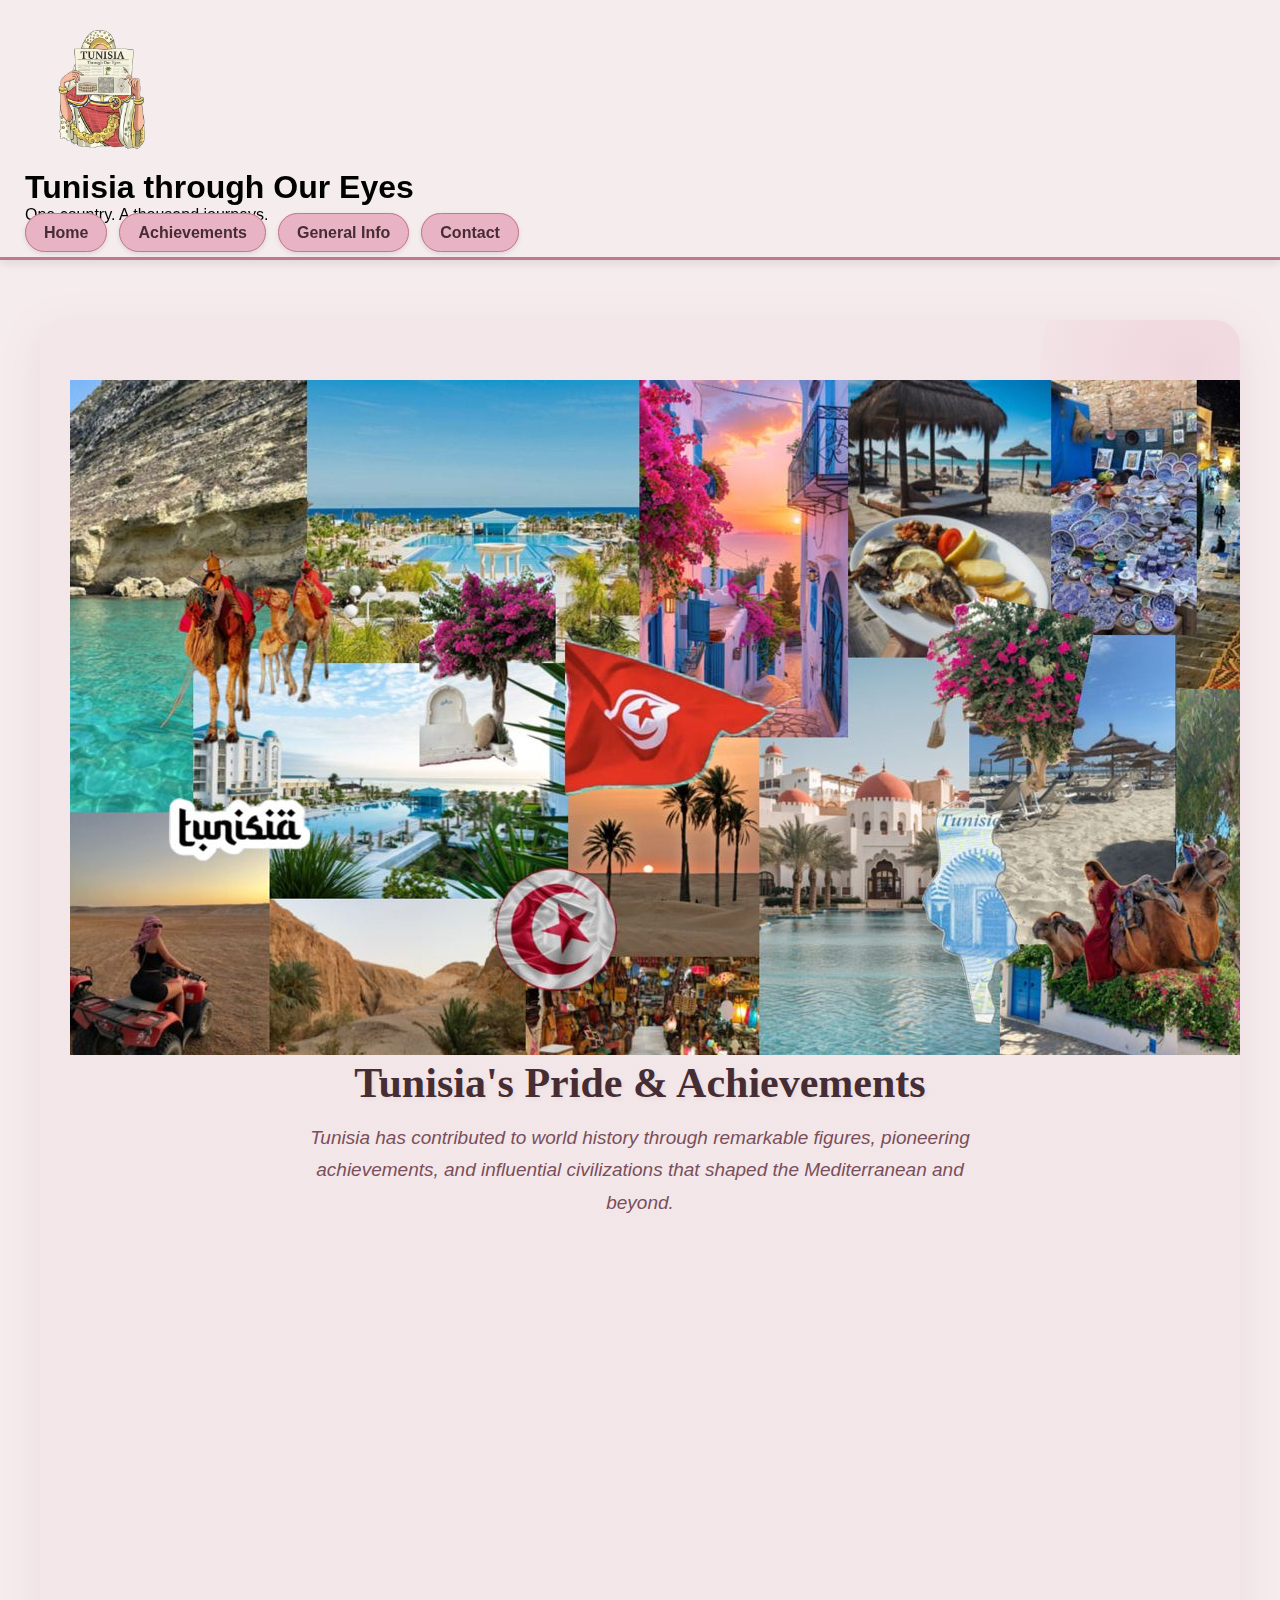
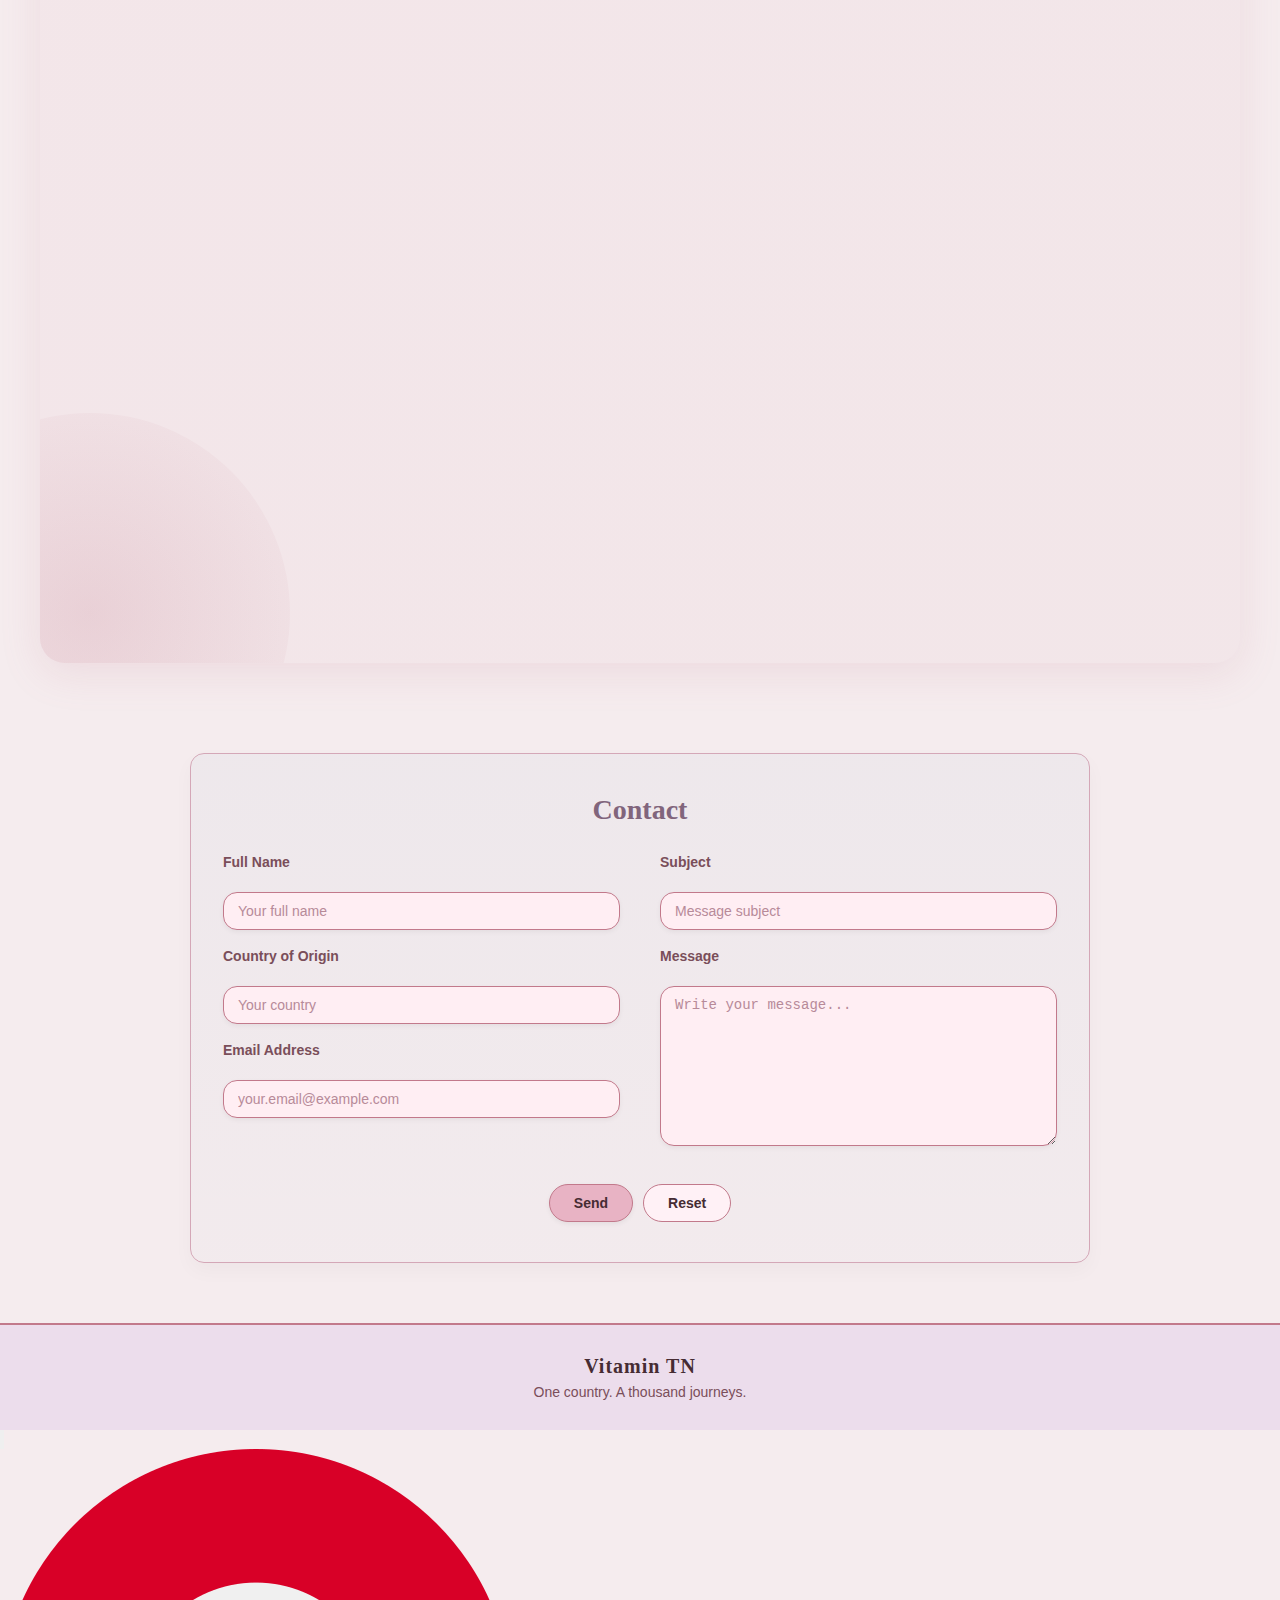
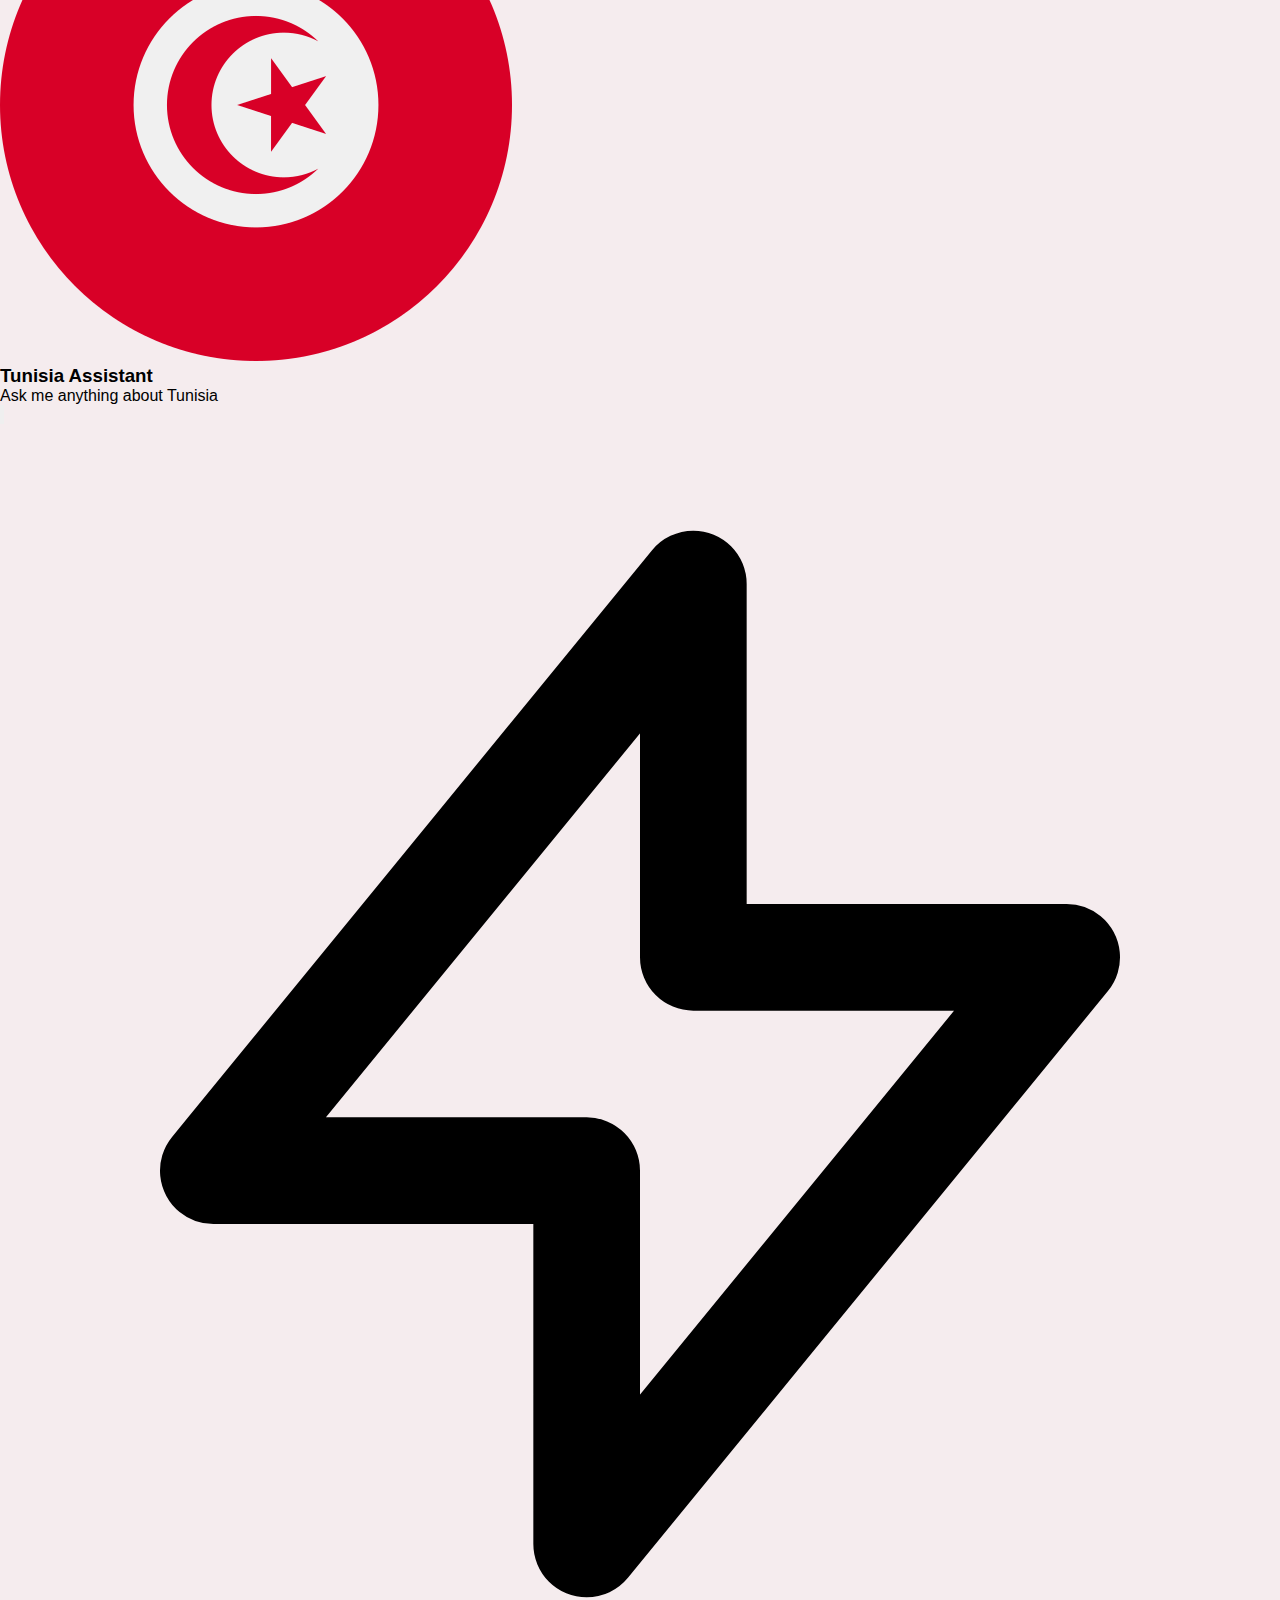
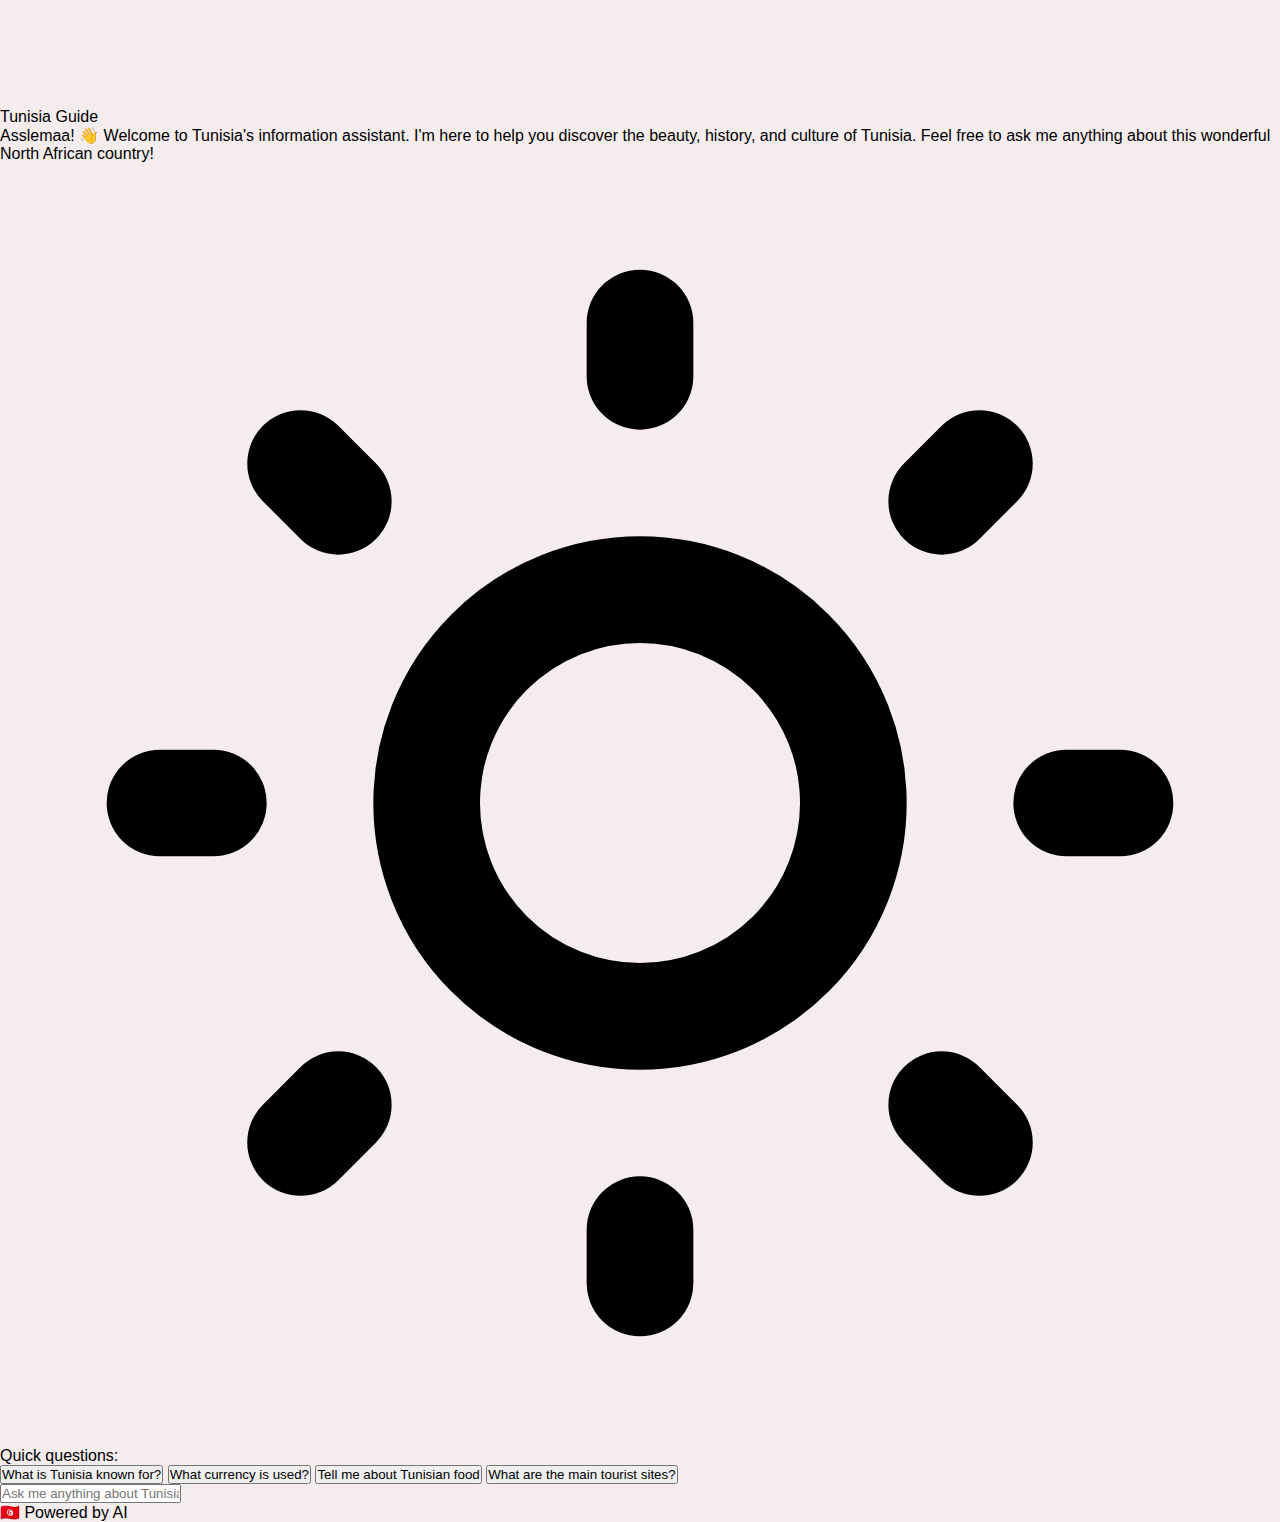
<file: achievements.html>
<!DOCTYPE html>
<html lang="en">

<head>
  <meta charset="UTF-8" />
  <meta name="viewport" content="width=device-width, initial-scale=1.0" />
  <meta name="description" content="Discover the magic of Tunisia" />
  <title>Tunisia through our eyes</title>
  <link rel="stylesheet" href="styles.css" />
</head>

<body>
  
<header class="header">
  <div class="main-header">
    <div class="header-content">
      <a href="index.html" class="logo-section" aria-label="Home">
        <img src="img/Random/LOGO.png" alt="Logo Tunisia" width="140" height="auto" />
      </a>
    <div class="logo-tagline">
      <h1>Tunisia through Our Eyes</h1>
      <p>One country. A thousand journeys.</p>
    </div>

      <nav class="primary-nav">
        <ul id="mainNav">
          <li><a href="index.html">Home</a></li>
          <li><a href="achievements.html">Achievements</a></li>
          <li><a href="general-info.html">General Info</a></li>
          <li><a href="#contact">Contact</a></li>
        </ul>
      </nav>
    </div>
  </div>
</header>

<section class="achievements-section">

  <div class="gi-header-image">
    <img src="img/Random/Contact-Photo.png" alt="Tunisia landscape" />
  </div>

  <h2>Tunisia's Pride & Achievements</h2>
  <p class="achievements-intro">
    Tunisia has contributed to world history through remarkable figures, pioneering achievements, 
    and influential civilizations that shaped the Mediterranean and beyond.
  </p>

  <div class="achievements-grid">
    <article class="achievement-card">
      <div class="achievement-img">
        <img src="img/achievements/tawhida.jpg" alt="" height="430px">
      </div>
      <span class="achievement-badge">Pioneer</span>
      <div class="achievement-content">
        <h3>First Arab Woman doctor</h3>
        <p> 
          Tunisia is proud to have produced one of the first female doctors in the Arab world in the early 20th century, 
          symbolizing early women’s empowerment and breaking long-standing gender barriers in the field of medicine.
        </p>
      </div>
    </article>

    <article class="achievement-card">
      <div class="achievement-img">
        <img src="img/achievements/hannibal-barca-rome-worst-nightmare.jpg" alt="" height="250px">
      </div>
      <span class="achievement-badge">Legend</span>
      <div class="achievement-content">
        <h3>Hannibal Barca</h3>
        <p> 
          Born in ancient Carthage (247 BC), Hannibal is considered one of the greatest military
          strategists in history, famous for his audacious crossing of the Alps with war elephants to challenge Rome.
        </p>
      </div>
    </article>

    <article class="achievement-card">
      <div class="achievement-img">
        <img src="img/achievements/elissa_dido_legend_myth.jpg" alt="" height="250px">
      </div>
      <span class="achievement-badge">Founder</span>
      <div class="achievement-content">
        <h3>Queen Elissa (Dido)</h3>
        <p>
            Elissa, also known as Dido, founded the powerful city of Carthage around 814 BC and remains
            a legendary symbol of intelligence, leadership, and cultural legacy in Mediterranean history.
        </p>
      </div>
    </article>

    <article class="achievement-card">
      <div class="achievement-img">
        <img src="img/achievements/TunisianWoman.jpg" alt="" height="380px">
      </div>
      <span class="achievement-badge">Historic</span>
      <div class="achievement-content">
        <h3>Women's Rights Pioneer</h3>
        <p>
          In 1956, Tunisia became the first country in the Arab world to grant women extensive legal rights
          through the Personal Status Code, including education, voting, and divorce rights—a revolutionary step.
        </p>
      </div>
    </article>

    <article class="achievement-card">
      <div class="achievement-img">
        <img src="img/achievements/carthage.jpg" alt="" height="475px">
      </div>
      <span class="achievement-badge">Ancient</span>
      <div class="achievement-content">
        <h3>Carthage Civilization</h3>
        <p>
          The Carthaginian Empire (814-146 BC) was a major Mediterranean power, dominating trade and naval warfare.
          Their advanced seafaring, engineering, and cultural achievements influenced the entire ancient world.
        </p>
      </div>
    </article>

    <article class="achievement-card">
      <div class="achievement-img">
        <img src="img/achievements/ibnKhaldoun.jpg" alt="" height="530px">
      </div>
      <span class="achievement-badge">Scholar</span>
      <div class="achievement-content">
        <h3>Ibn Khaldun</h3>
        <p>
          Born in Tunis (1332-1406), Ibn Khaldun is considered the father of sociology, historiography,
          and economics. His work "Muqaddimah" revolutionized the understanding of civilizations and social sciences.
        </p>
      </div>
    </article>

  </div>
</section>

<section id="contact">
  <form class="panel-contact">
    <h2>Contact</h2>
    <div class="panel-row">
      <div class="contact-left">
        <label for="name">Full Name</label>
        <input id="name" type="text" placeholder="Your full name" required />

        <label for="country">Country of Origin</label>
        <input id="country" type="text" placeholder="Your country" required />

        <label for="email">Email Address</label>
        <input id="email" type="email" placeholder="your.email@example.com" required />
      </div>

      <div class="contact-right">
        <label for="subject">Subject</label>
        <input id="subject" type="text" placeholder="Message subject" />

        <label for="message">Message</label>
        <textarea id="message" placeholder="Write your message..." required></textarea>
      </div>
    </div>

    <div class="panel-actions">
      <button type="submit" class="contact-btn">Send</button>
      <button type="reset" class="contact-reset">Reset</button>
    </div>
  </form>
</section>

<footer class="footer">
  <h2>Vitamin TN </h2>
  <p>One country. A thousand journeys.</p>
</footer>

<!-- Chat Widget Button -->
<button class="chat-widget-button" id="chatToggle">
    <svg fill="none" stroke="currentColor" viewBox="0 0 24 24">
      <path stroke-linecap="round" stroke-linejoin="round" stroke-width="2" d="M8 12h.01M12 12h.01M16 12h.01M21 12c0 4.418-4.03 8-9 8a9.863 9.863 0 01-4.255-.949L3 20l1.395-3.72C3.512 15.042 3 13.574 3 12c0-4.418 4.03-8 9-8s9 3.582 9 8z"/>
    </svg>
</button>

<!-- Chat Panel -->
<div class="chat-panel" id="chatPanel">
  <div class="chat-header">
      <div class="chat-header-content">
        <div class="chat-header-icon"> <img src="img/Random/chatboticone.png" alt=""></div>
          <div class="chat-header-text">
            <h3>Tunisia Assistant</h3>
            <p>Ask me anything about Tunisia</p>
          </div>
      </div>
    <button class="chat-close" id="chatClose">
      <svg fill="none" stroke="currentColor" viewBox="0 0 24 24">
        <path stroke-linecap="round" stroke-linejoin="round" stroke-width="2" d="M6 18L18 6M6 6l12 12"/>
      </svg>
    </button>
  </div>

  <div class="chat-messages" id="chatMessages">
    <div class="chat-message assistant">
      <div>
        <div class="assistant-label">
          <svg fill="none" stroke="currentColor" viewBox="0 0 24 24">
              <path stroke-linecap="round" stroke-linejoin="round" stroke-width="2" d="M13 10V3L4 14h7v7l9-11h-7z"/>
          </svg> Tunisia Guide
        </div>
        <div class="message-bubble">
          Asslemaa! 👋 Welcome to Tunisia's information assistant. I'm here to help you discover the beauty, history, and culture of Tunisia. Feel free to ask me anything about this wonderful North African country!
        </div>
      </div>
    </div>
  </div>

  <div class="quick-questions" id="quickQuestions">
    <p>
      <svg fill="none" stroke="currentColor" viewBox="0 0 24 24">
        <path stroke-linecap="round" stroke-linejoin="round" stroke-width="2" d="M12 3v1m0 16v1m9-9h-1M4 12H3m15.364 6.364l-.707-.707M6.343 6.343l-.707-.707m12.728 0l-.707.707M6.343 17.657l-.707.707M16 12a4 4 0 11-8 0 4 4 0 018 0z"/>
      </svg> Quick questions:
    </p>
    <button class="quick-btn" onclick="sendQuickQuestion('What is Tunisia known for?')">What is Tunisia known for?</button>
    <button class="quick-btn" onclick="sendQuickQuestion('What currency is used?')">What currency is used?</button>
    <button class="quick-btn" onclick="sendQuickQuestion('Tell me about Tunisian food')">Tell me about Tunisian food</button>
    <button class="quick-btn" onclick="sendQuickQuestion('What are the main tourist sites?')">What are the main tourist sites?</button>
  </div>

  <div class="chat-input-container">
    <div class="chat-input-wrapper">
      <input type="text" class="chat-input" id="chatInput" placeholder="Ask me anything about Tunisia..." />
                <button class="chat-send-btn" id="chatSend">
                    <svg fill="none" stroke="currentColor" viewBox="0 0 24 24">
                        <path stroke-linecap="round" stroke-linejoin="round" stroke-width="2" d="M12 19l9 2-9-18-9 18 9-2zm0 0v-8"/>
                    </svg>
                </button>
    </div>
    <p class="chat-footer-text">🇹🇳 Powered by AI</p>
  </div>
</div>

<script src="map.js" ></script>

</body>

</html>
</file>
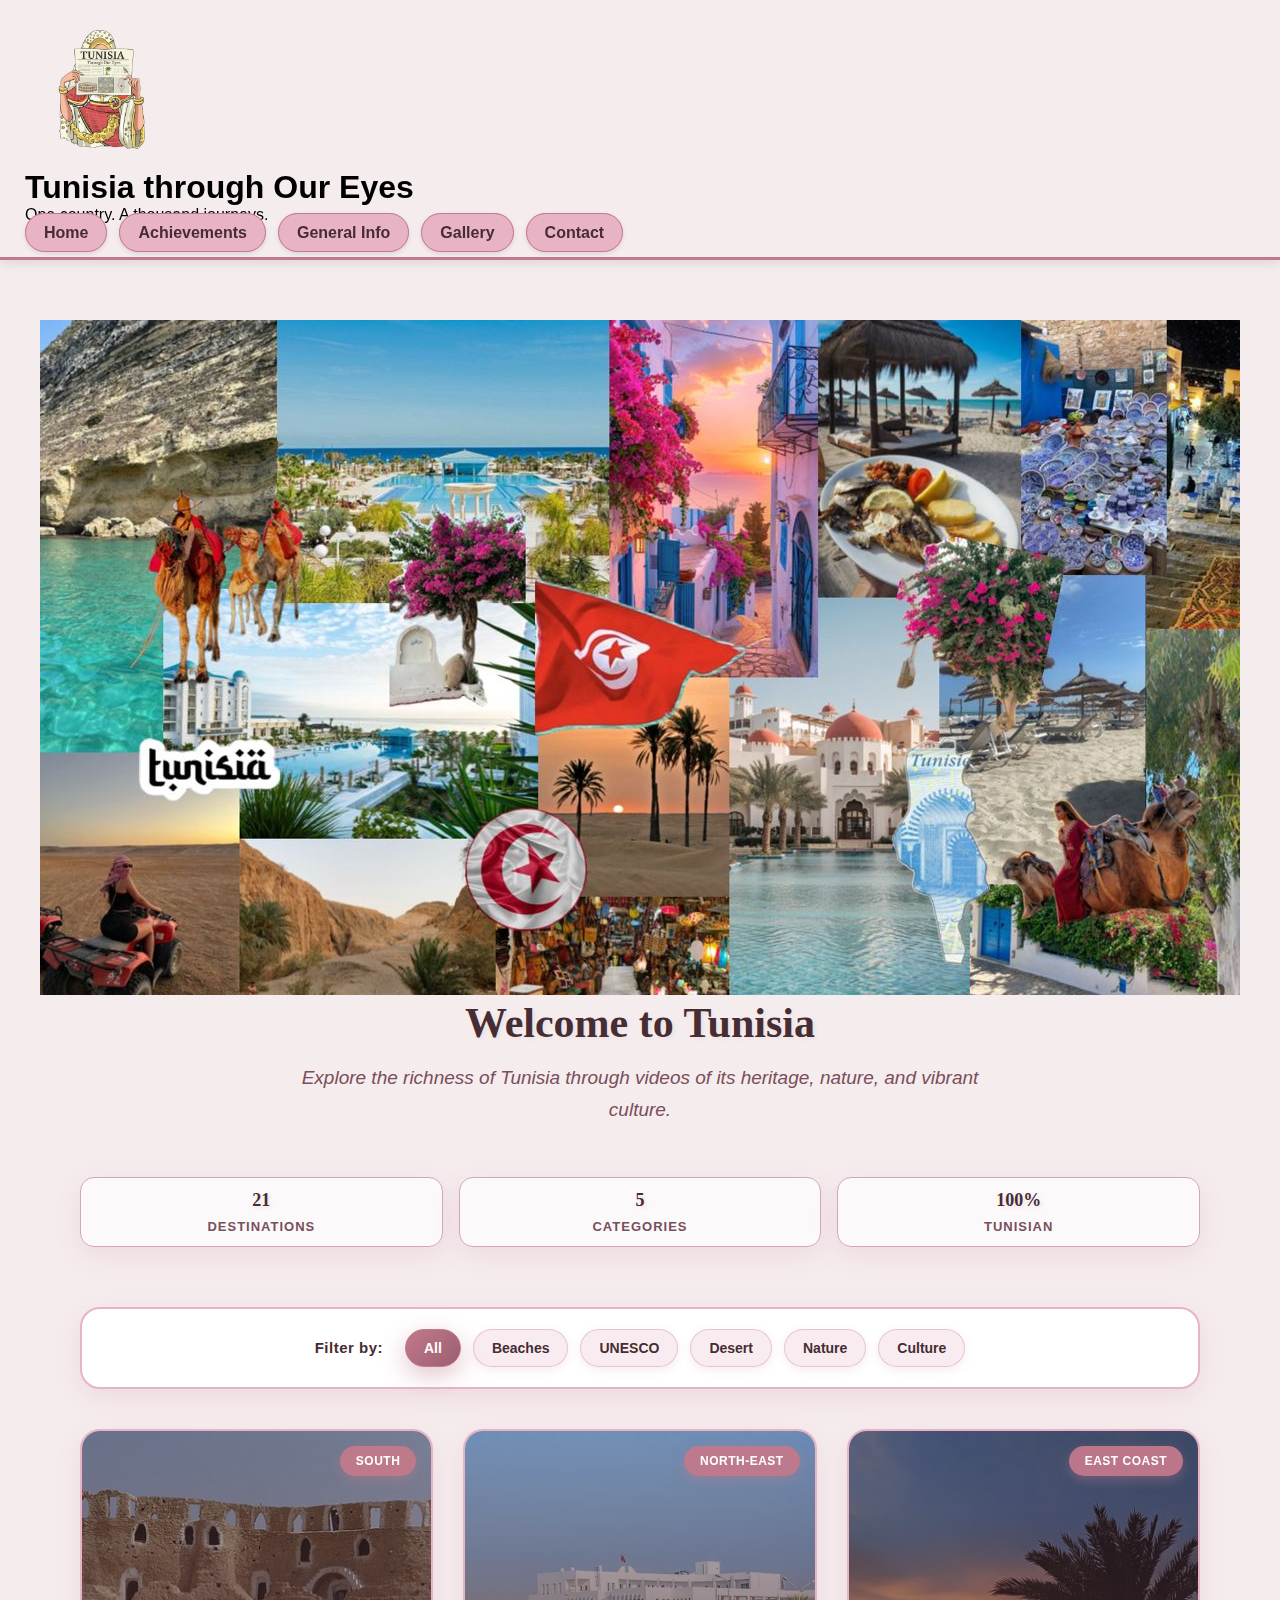
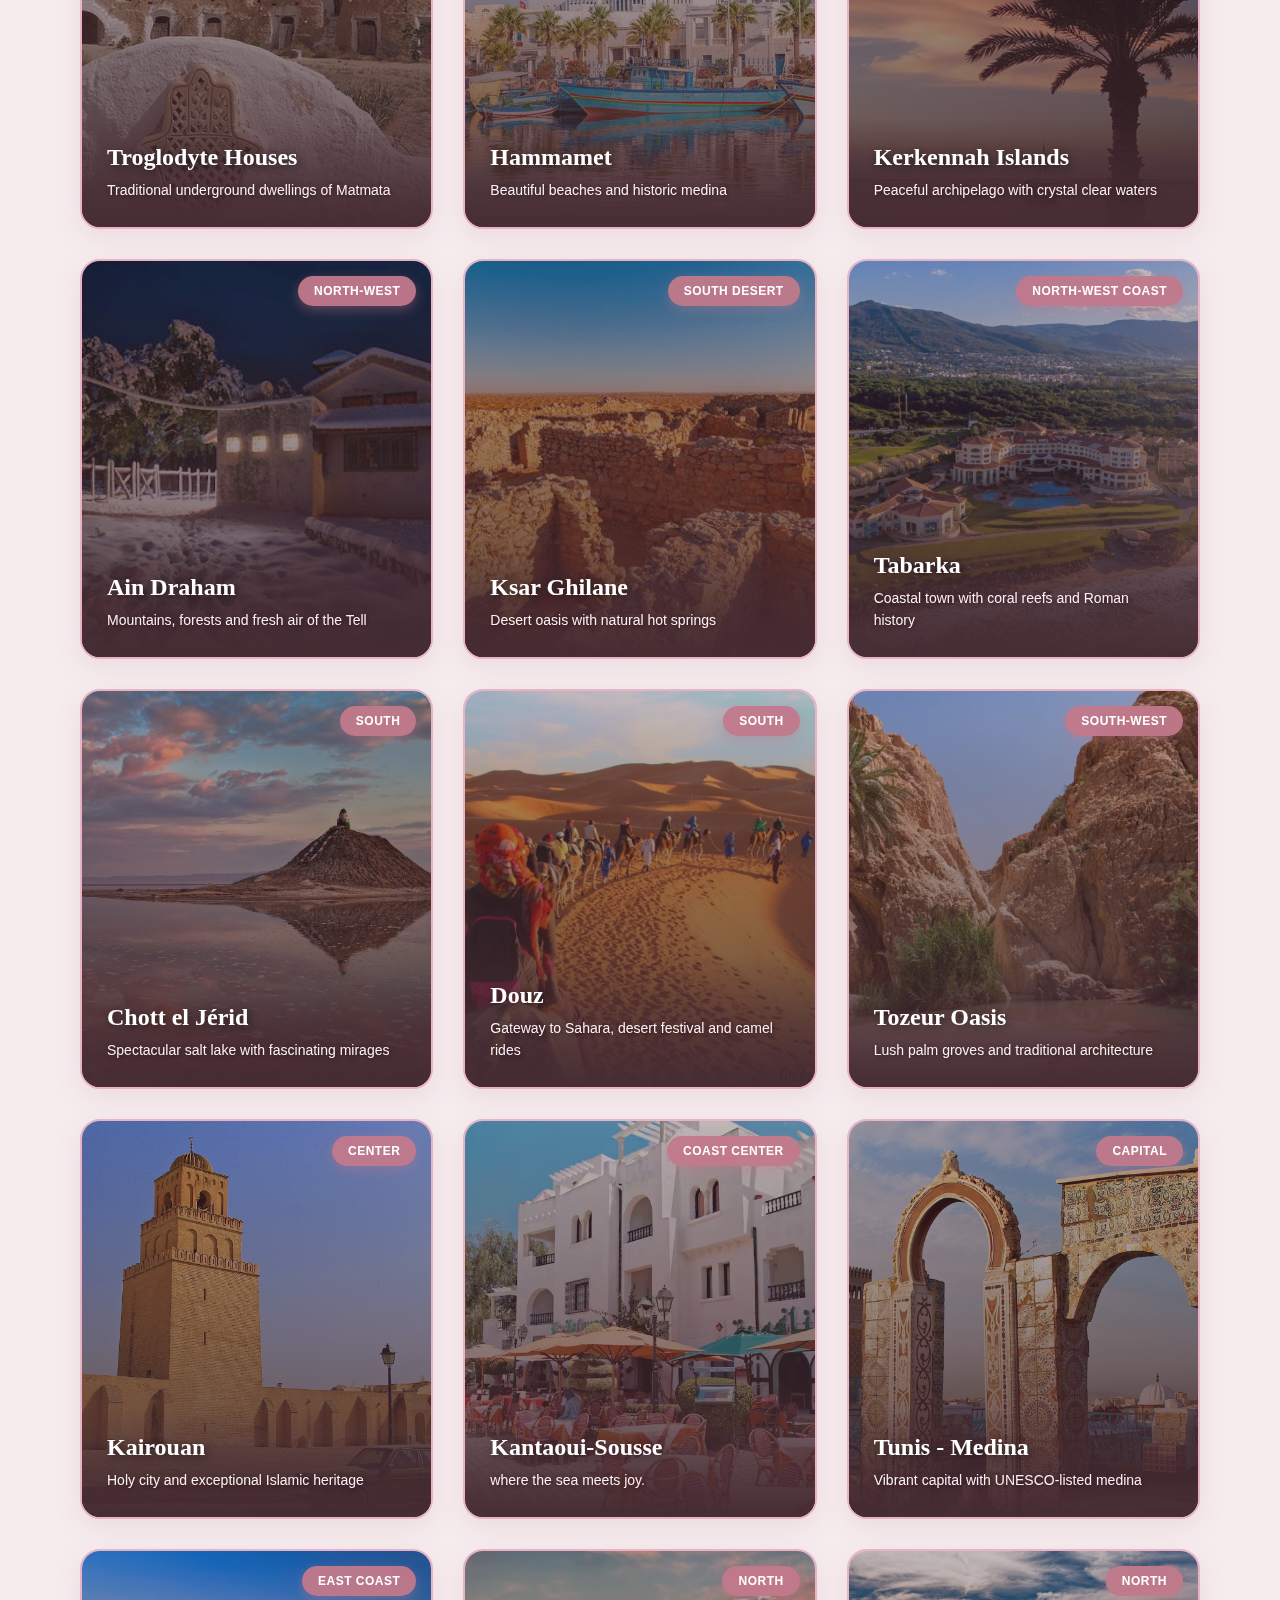
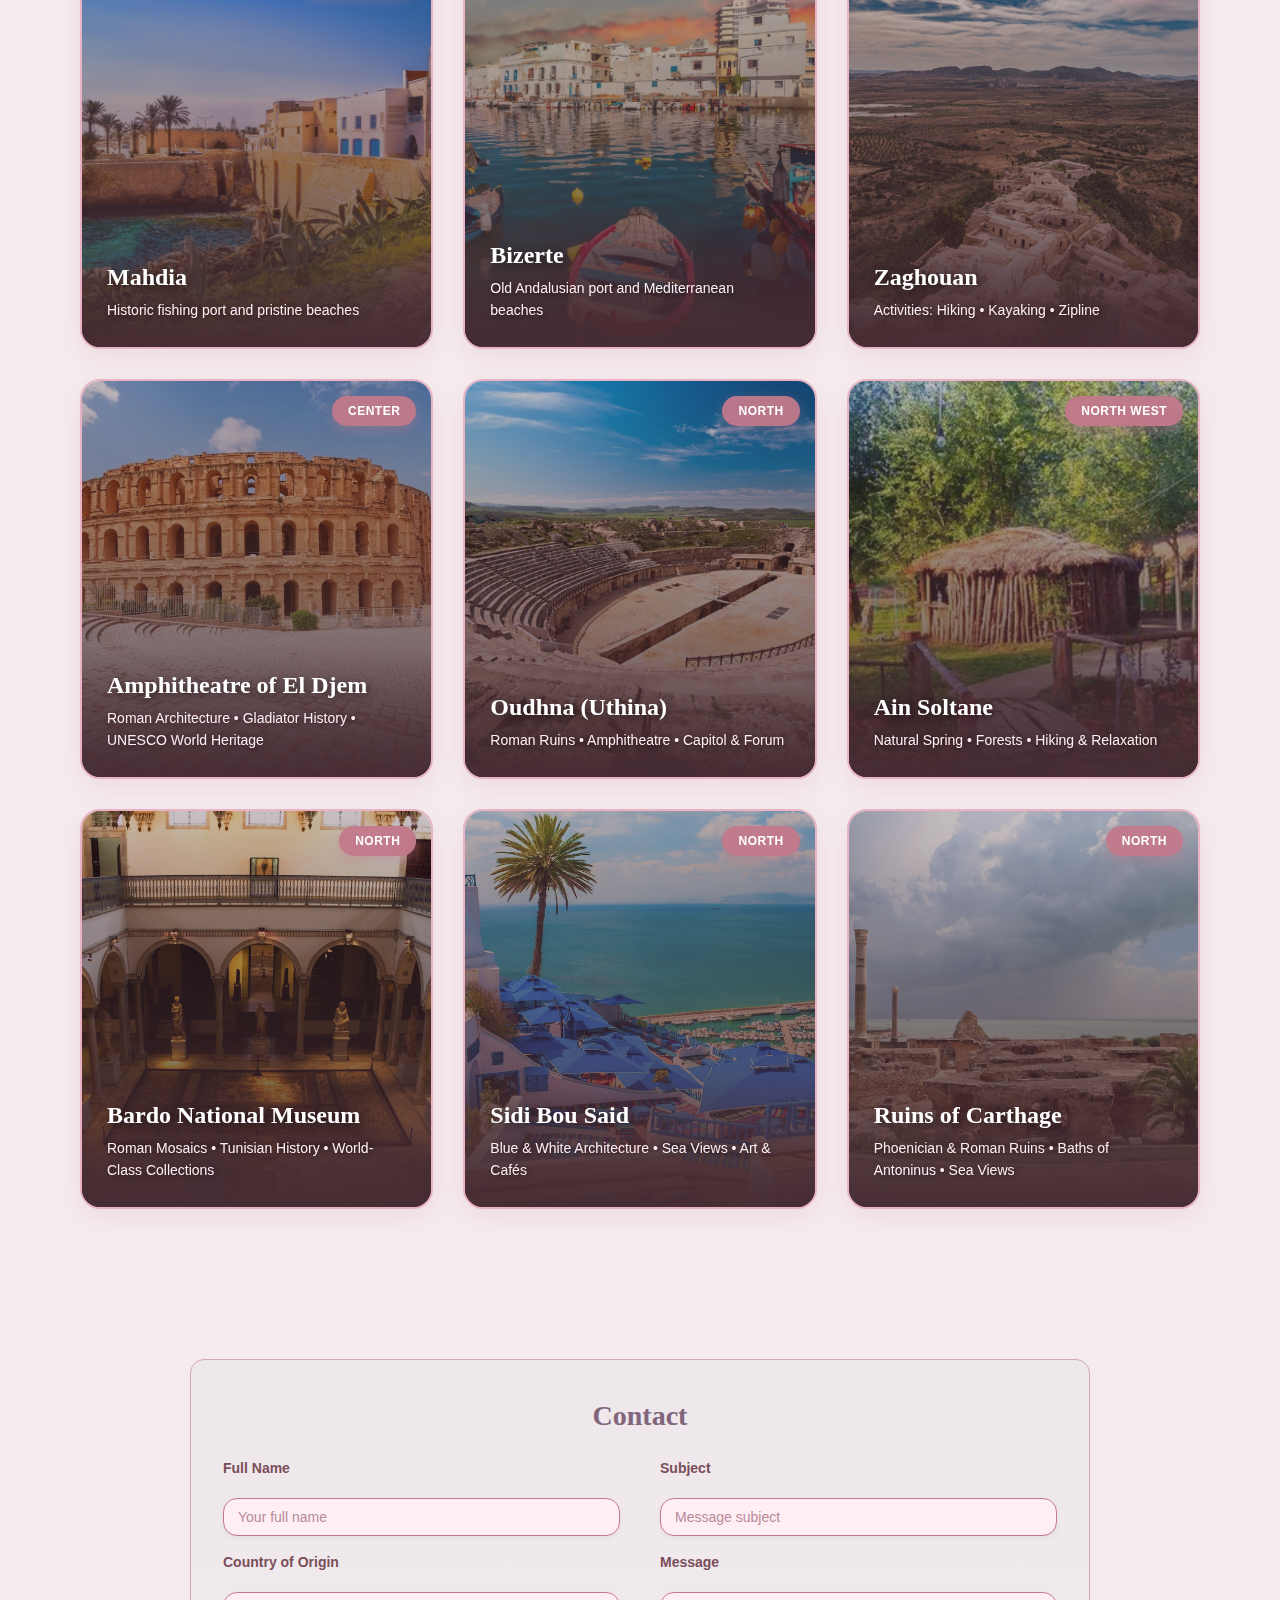
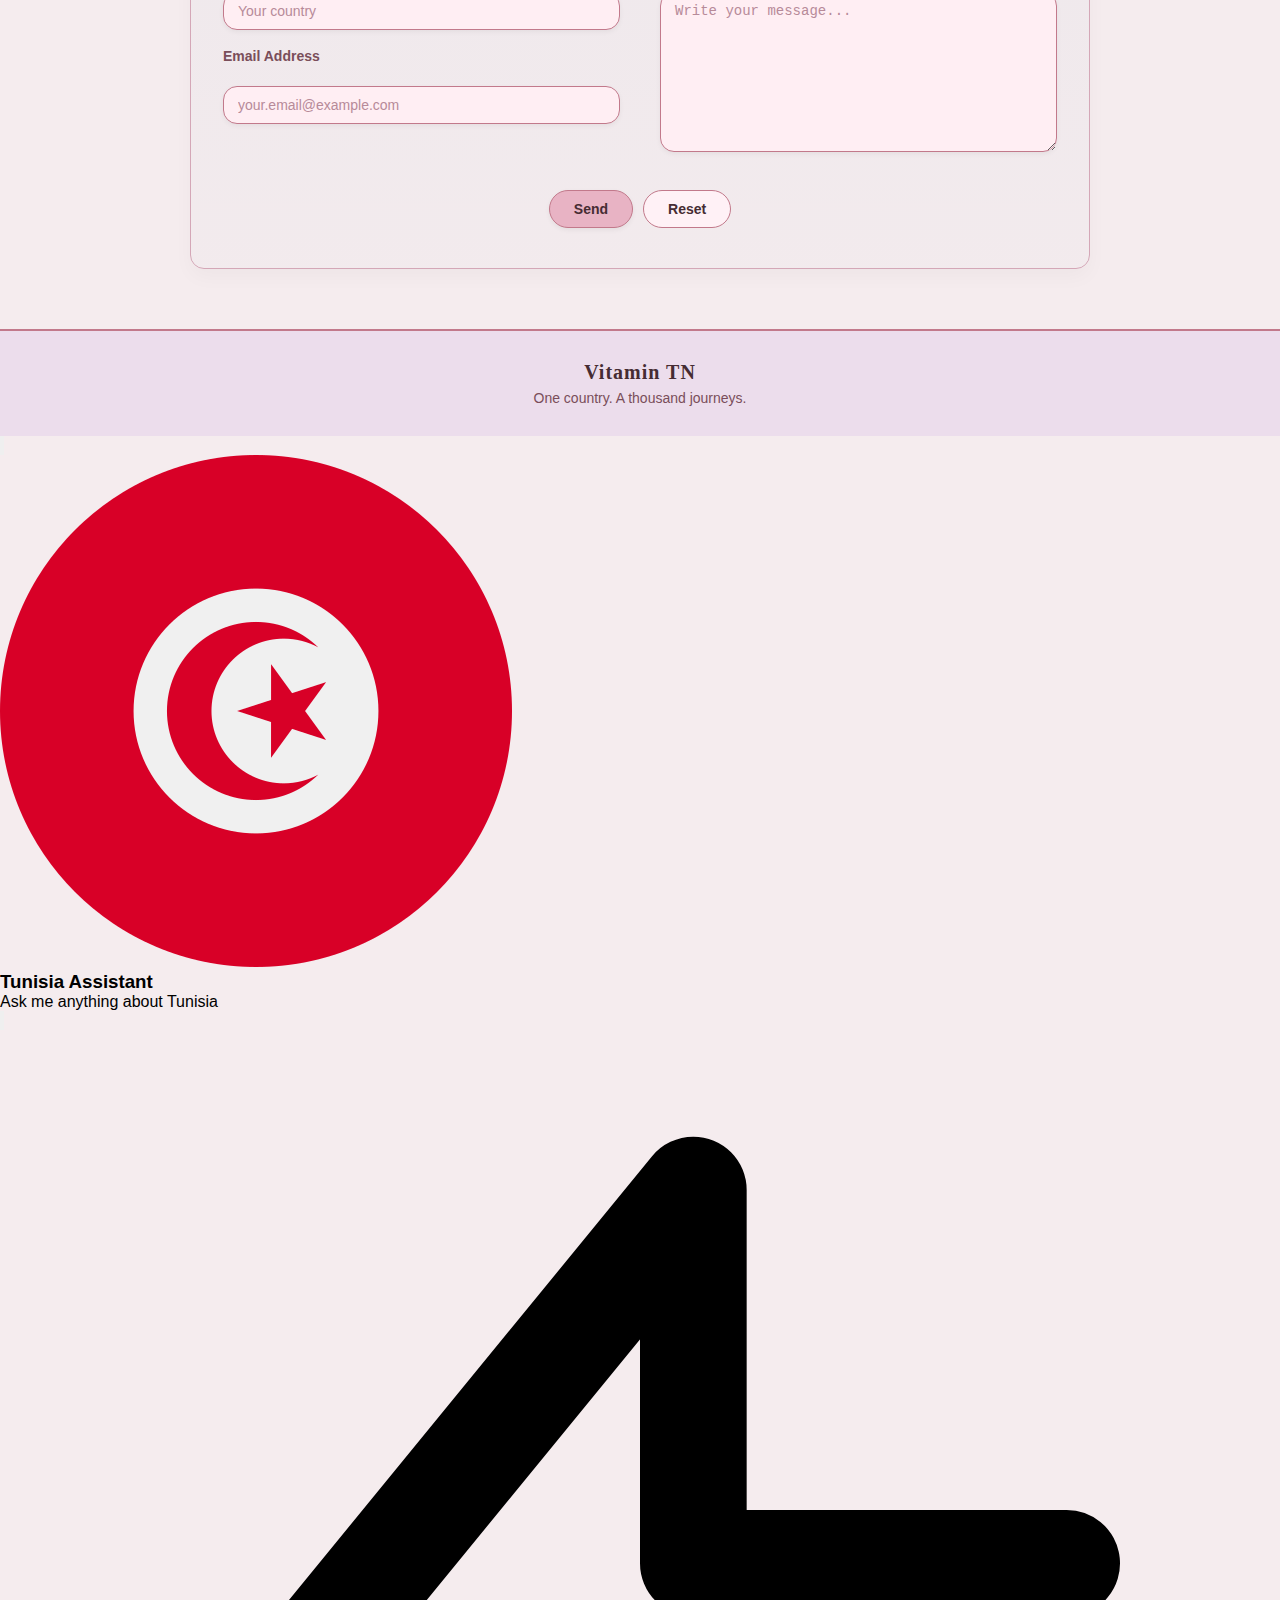
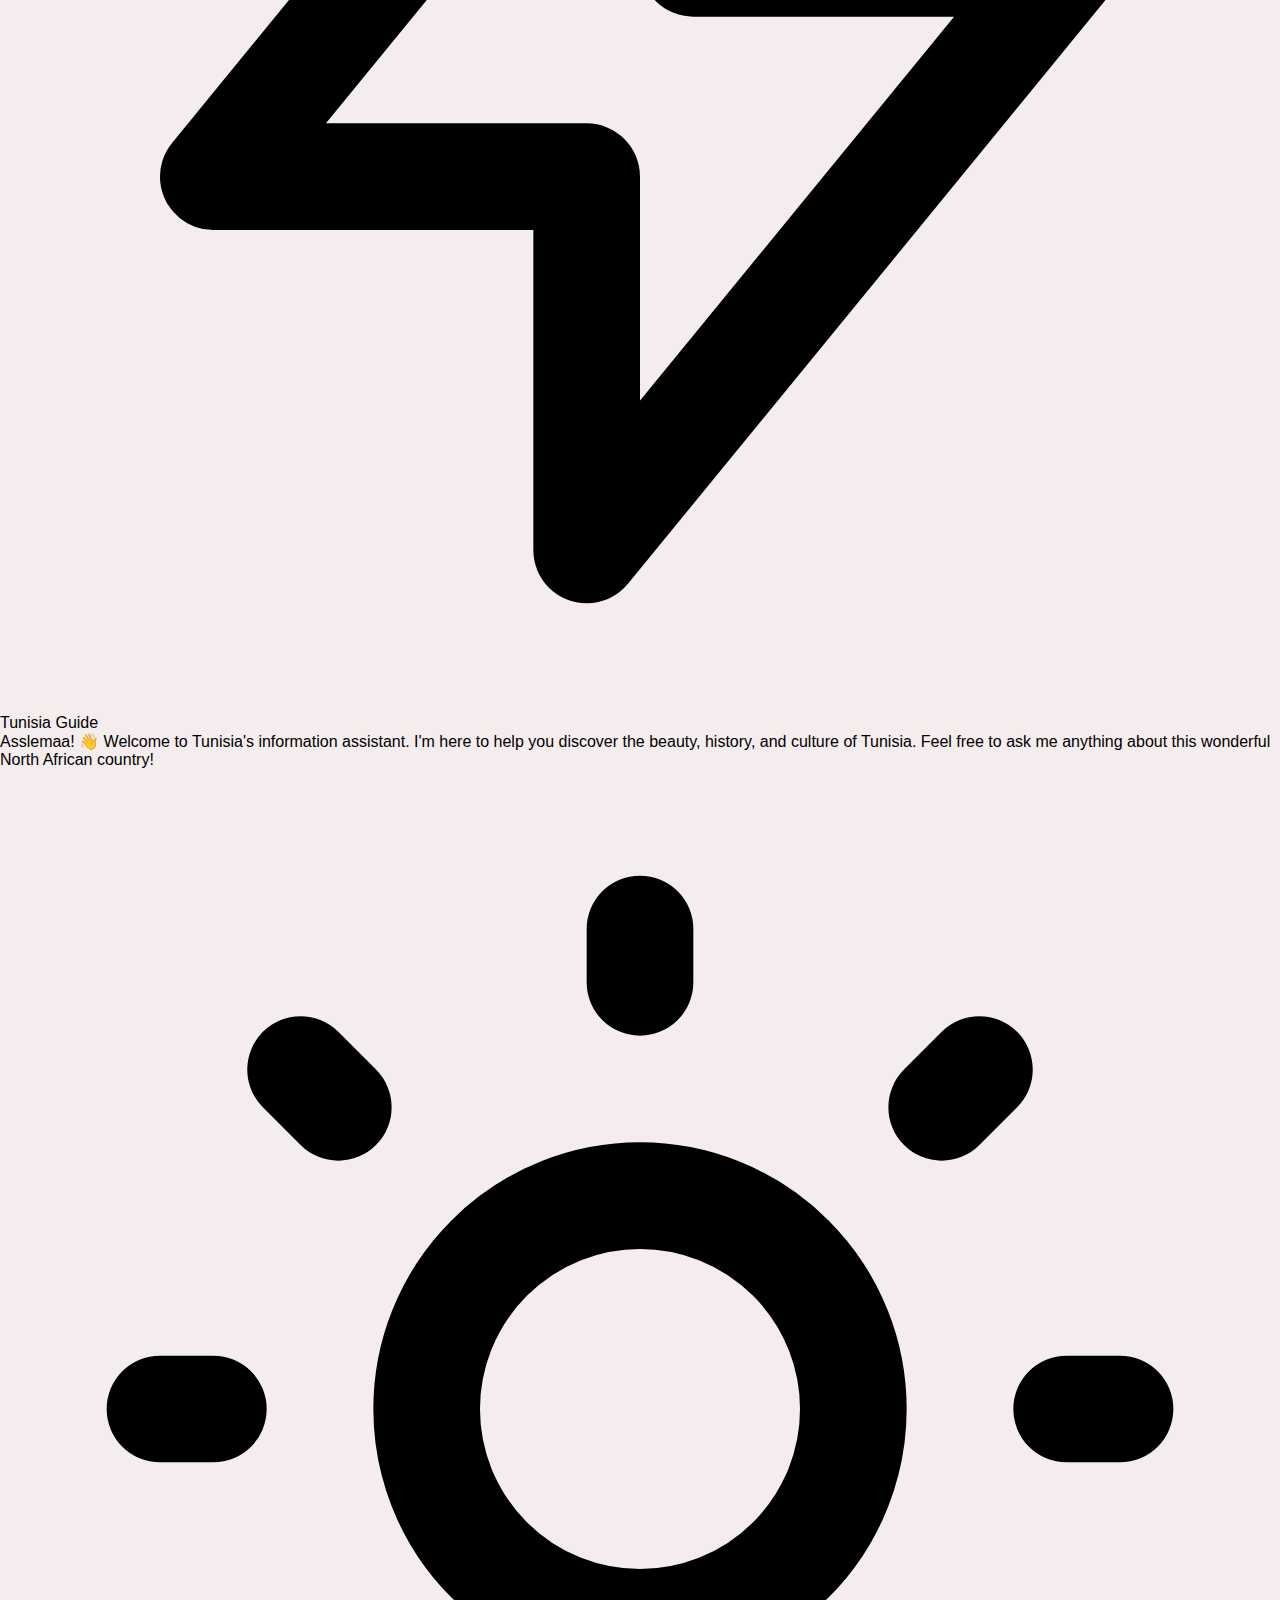
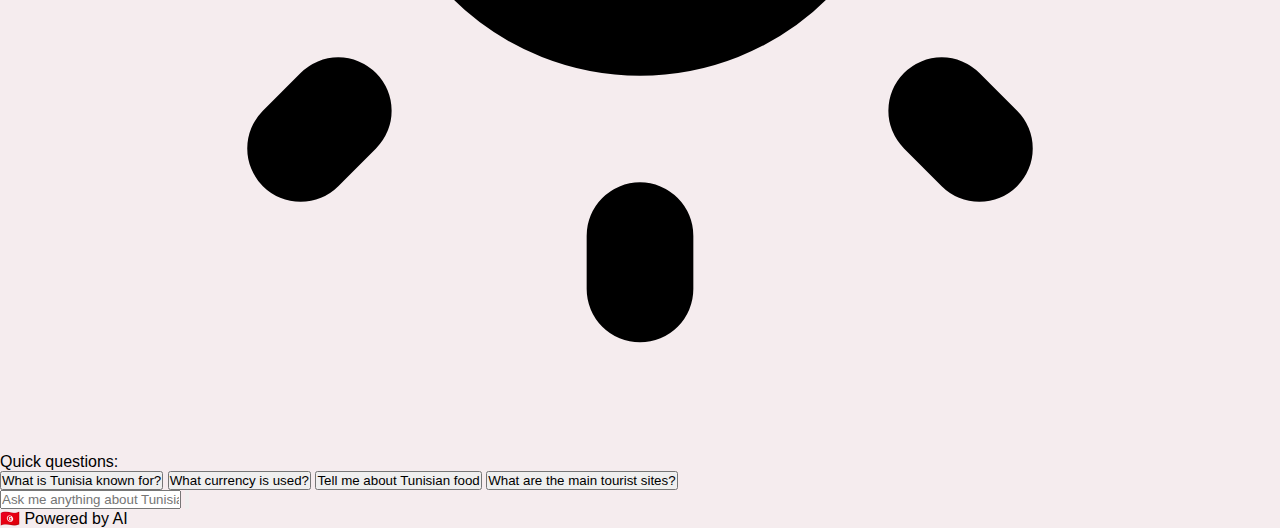
<file: gallery.html>
<!DOCTYPE html>
<html lang="fr">
<head>
  <meta charset="UTF-8" />
  <meta name="viewport" content="width=device-width, initial-scale=1.0" />
  <meta name="description" content="Discover the magic of Tunisia" />
  <title>Tunisia through our eyes</title>
  <link rel="stylesheet" href="gallery.css" />
  <link rel="stylesheet" href="styles.css">

</head>

<body>
<header class="header">
  <div class="main-header">
    <div class="header-content">
      <a href="index.html" class="logo-section" aria-label="Home">
        <img src="img/Random/LOGO.png" alt="Logo" width="140" height="auto" />
      </a>
    <div class="logo-tagline">
      <h1>Tunisia through Our Eyes</h1>
      <p>One country. A thousand journeys.</p>
    </div>

      <nav class="primary-nav">
        <ul id="mainNav">
          <li><a href="index.html">Home</a></li>
          <li><a href="achievements.html">Achievements</a></li>
          <li><a href="general-info.html">General Info</a></li>
          <li><a href="gallery.html">Gallery</a></li>
          <li><a href="#contact">Contact</a></li>
        </ul>
      </nav>
    </div>
  </div>
</header>
    
<section class="gallery-section">

  <div class="header-image">
    <img src="img/Random/Contact-Photo.png" alt="Tunisia landscape" />
  </div>

  <h2>Welcome to Tunisia</h2>
  <p class="gallery-intro">
    Explore the richness of Tunisia through videos of its heritage, nature, and vibrant culture.
  </p>

    <!-- STATS -->
    <div class="stats-container">
        <div class="stat">
            <span class="stat-number">21</span>
            <span class="stat-label">Destinations</span>
        </div>
        <div class="stat">
            <span class="stat-number">5</span>
            <span class="stat-label">Categories</span>
        </div>
        <div class="stat">
            <span class="stat-number">100%</span>
            <span class="stat-label">Tunisian</span>
        </div>
    </div>

    <!-- FILTERS -->
    <section class="filters-section">
        <div class="filter-bar">
            <span class="filter-label">Filter by:</span>
            <button class="filter-btn active" onclick="filterVideos('all')">All</button>
            <button class="filter-btn" onclick="filterVideos('beach')">Beaches</button>
            <button class="filter-btn" onclick="filterVideos('unesco')">UNESCO</button>
            <button class="filter-btn" onclick="filterVideos('desert')">Desert</button>
            <button class="filter-btn" onclick="filterVideos('nature')">Nature</button>
            <button class="filter-btn" onclick="filterVideos('culture')">Culture</button>
        </div>
        <div class="results-info" id="resultsInfo"></div>
    </section>

    <!-- VIDEO GRID -->
    <section class="videos-container">
        <div class="video-grid" id="videoGrid">
            <!-- Matmata -->
            <div class="video-card" data-category="culture" onclick="openModal(this)">
                <div class="video-thumbnail">
                    <img src="videoIMG/matmata.jpg" alt="grottes_matmata" class="video-image">
                    <span class="video-location-badge">South</span>
                    <div class="play-overlay">
                        <div class="play-button">
                            <div class="play-icon"></div>
                        </div>
                    </div>
                    <div class="video-content">
                        <h3 class="video-title">Troglodyte Houses</h3>
                        <p class="video-description">Traditional underground dwellings of Matmata</p>
                    </div>
                </div>
                <div hidden class="video-data" data-url="https://www.youtube.com/embed/0NwFVXfSCCw?si=uxbhJC_ZGJa2Wfpq"></div>
            </div>

            

            <!-- Hammamet -->
            <div class="video-card" data-category="beach" onclick="openModal(this)">
                <div class="video-thumbnail">
                    <img src="videoIMG/hammamet.webp" alt="Hammamet" class="video-image">
                    <span class="video-location-badge">North-East</span>
                    <div class="play-overlay">
                        <div class="play-button">
                            <div class="play-icon"></div>
                        </div>
                    </div>
                    <div class="video-content">
                        <h3 class="video-title">Hammamet</h3>
                        <p class="video-description">Beautiful beaches and historic medina</p>
                    </div>
                </div>
                <div hidden class="video-data" data-url="https://www.youtube.com/embed/WOf2aaI53zE?si=7FbDPqbYganeb3bf"></div>
            </div>


            <!-- Kerkennah -->
            <div class="video-card" data-category="beach" onclick="openModal(this)">
                <div class="video-thumbnail">
                    <img src="videoIMG/Kerkennah.jpg" alt="Kerkennah" class="video-image">
                    <span class="video-location-badge">East Coast</span>
                    <div class="play-overlay">
                        <div class="play-button">
                            <div class="play-icon"></div>
                        </div>
                    </div>
                    <div class="video-content">
                        <h3 class="video-title">Kerkennah Islands</h3>
                        <p class="video-description">Peaceful archipelago with crystal clear waters</p>
                    </div>
                </div>
                <div hidden class="video-data" data-url="https://www.youtube.com/embed/M-56Pvne1UA?si=z4A1LD2Cw45gOHbJ"></div>
            </div>

            <!-- Ain Draham -->
            <div class="video-card" data-category="nature" onclick="openModal(this)">
                <div class="video-thumbnail">
                    <img src="videoIMG/ainDrahem.jpg" alt="Ain Draham" class="video-image">
                    <span class="video-location-badge">North-West</span>
                    <div class="play-overlay">
                        <div class="play-button">
                            <div class="play-icon"></div>
                        </div>
                    </div>
                    <div class="video-content">
                        <h3 class="video-title">Ain Draham</h3>
                        <p class="video-description">Mountains, forests and fresh air of the Tell</p>
                    </div>
                </div>
                <div hidden class="video-data" data-url="https://www.youtube.com/embed/hYF71KxoduA?si=BCbgSmWWONsEIgm1"></div>
            </div>

            <!-- Ksar Ghilane -->
            <div class="video-card" data-category="nature" onclick="openModal(this)">
                <div class="video-thumbnail">
                    <img src="videoIMG/ksarGhilane.jpg" alt="Ksar Ghilane" class="video-image">
                    <span class="video-location-badge">South Desert</span>
                    <div class="play-overlay">
                        <div class="play-button">
                            <div class="play-icon"></div>
                        </div>
                    </div>
                    <div class="video-content">
                        <h3 class="video-title">Ksar Ghilane</h3>
                        <p class="video-description">Desert oasis with natural hot springs</p>
                    </div>
                </div>
                <div hidden class="video-data" data-url="https://www.youtube.com/embed/B7rIJO1v_Q4?si=FKy8PEXCEE-e3OnQ"></div>
            </div>

            <!-- Tabarka -->
            <div class="video-card" data-category="beach" onclick="openModal(this)">
                <div class="video-thumbnail">
                    <img src="videoIMG/tabarka.jpg" alt="Tabarka" class="video-image">
                    <span class="video-location-badge">North-West Coast</span>
                    <div class="play-overlay">
                        <div class="play-button">
                            <div class="play-icon"></div>
                        </div>
                    </div>
                    <div class="video-content">
                        <h3 class="video-title">Tabarka</h3>
                        <p class="video-description">Coastal town with coral reefs and Roman history</p>
                    </div>
                </div>
                <div hidden class="video-data" data-url="https://www.youtube.com/embed/WOB4Gmqv82A?si=e1upMKMtu4IYo_wg"></div>
            </div>

            <!-- Chott el Jerid -->
            <div class="video-card" data-category="desert" onclick="openModal(this)">
                <div class="video-thumbnail">
                    <img src="videoIMG/Chott-El-Jerid.jpg" alt="Chott el Jerid" class="video-image">
                    <span class="video-location-badge">South</span>
                    <div class="play-overlay">
                        <div class="play-button">
                            <div class="play-icon"></div>
                        </div>
                    </div>
                    <div class="video-content">
                        <h3 class="video-title">Chott el Jérid</h3>
                        <p class="video-description">Spectacular salt lake with fascinating mirages</p>
                    </div>
                </div>
                <div hidden class="video-data" data-url="https://www.youtube.com/embed/YLAht-JkMxM?si=ZM7yaWcJzRIC869N"></div>
            </div>

            <!-- Douz -->
            <div class="video-card" data-category="desert" onclick="openModal(this)">
                <div class="video-thumbnail">
                    <img src="videoIMG/douz.webp" alt="Douz" class="video-image">
                    <span class="video-location-badge">South</span>
                    <div class="play-overlay">
                        <div class="play-button">
                            <div class="play-icon"></div>
                        </div>
                    </div>
                    <div class="video-content">
                        <h3 class="video-title">Douz</h3>
                        <p class="video-description">Gateway to Sahara, desert festival and camel rides</p>
                    </div>
                </div>
                <div hidden class="video-data" data-url="https://www.youtube.com/embed/LMjEzZYlkSU?si=Gj__2FSyzHSyNEnq"></div>
            </div>
            <!-- Tozeur -->
            <div class="video-card" data-category="nature" onclick="openModal(this)">
                <div class="video-thumbnail">
                    <img src="videoIMG/chebika-oasis-lac-palmier-900x600.jpg" alt="Tozeur" class="video-image">
                    <span class="video-location-badge">South-West</span>
                    <div class="play-overlay">
                        <div class="play-button">
                            <div class="play-icon"></div>
                        </div>
                    </div>
                    <div class="video-content">
                        <h3 class="video-title">Tozeur Oasis</h3>
                        <p class="video-description">Lush palm groves and traditional architecture</p>
                    </div>
                </div>
                <div hidden class="video-data" data-url="https://www.youtube.com/embed/GxIAwcVpvKM?si=8rxTMWzQMoKpIsCa"></div>
            </div>

            <!-- Kairouan -->
            <div class="video-card" data-category="culture" onclick="openModal(this)">
                <div class="video-thumbnail">
                    <img src="videoIMG/Kairouan.jpg" alt="Kairouan" class="video-image">
                    <span class="video-location-badge">Center</span>
                    <div class="play-overlay">
                        <div class="play-button">
                            <div class="play-icon"></div>
                        </div>
                    </div>
                    <div class="video-content">
                        <h3 class="video-title">Kairouan</h3>
                        <p class="video-description">Holy city and exceptional Islamic heritage</p>
                    </div>
                </div>
                <div hidden class="video-data" data-url="https://www.youtube.com/embed/WXeaagOdBYI?si=mAktSUBCnyfPDI1z"></div>
            </div>
            <!-- Sousse -->
            <div class="video-card" data-category="unesco" onclick="openModal(this)">
                <div class="video-thumbnail">
                    <img src="videoIMG/kantaoui.avif" alt="Kantaoui-Sousse" class="video-image">
                    <span class="video-location-badge">Coast Center</span>
                    <div class="play-overlay">
                        <div class="play-button">
                            <div class="play-icon"></div>
                        </div>
                    </div>
                    <div class="video-content">
                        <h3 class="video-title">Kantaoui-Sousse</h3>
                        <p class="video-description">where the sea meets joy.</p>
                    </div>
                </div>
                <div hidden class="video-data" data-url="https://www.youtube.com/embed/IeeZrqm6m1I?si=pQ__QsQBRgBoaLqK"></div>
            </div>

            <!-- Tunis -->
            <div class="video-card" data-category="culture" onclick="openModal(this)">
                <div class="video-thumbnail">
                    <img src="videoIMG/medina-tunis.jpg" alt="Tunis" class="video-image">
                    <span class="video-location-badge">Capital</span>
                    <div class="play-overlay">
                        <div class="play-button">
                            <div class="play-icon"></div>
                        </div>
                    </div>
                    <div class="video-content">
                        <h3 class="video-title">Tunis - Medina</h3>
                        <p class="video-description">Vibrant capital with UNESCO-listed medina</p>
                    </div>
                </div>
                <div hidden class="video-data" data-url="https://www.youtube.com/embed/CJNhVpXyIdI?si=HklnSorxOb825XoI0"></div>
            </div>

             <!-- Mahdia -->
            <div class="video-card" data-category="beach" onclick="openModal(this)">
                <div class="video-thumbnail">
                    <img src="videoIMG/mahdia.jpg" alt="Mahdia" class="video-image">
                    <span class="video-location-badge">East Coast</span>
                    <div class="play-overlay">
                        <div class="play-button">
                            <div class="play-icon"></div>
                        </div>
                    </div>
                    <div class="video-content">
                        <h3 class="video-title">Mahdia</h3>
                        <p class="video-description">Historic fishing port and pristine beaches</p>
                    </div>
                </div>
                <div hidden class="video-data" data-url="https://www.youtube.com/embed/xHHEH78Rnko?si=j5DEDXN2LT5mVt75"></div>
            </div>
            <!-- Bizerte -->
            <div class="video-card" data-category="beach" onclick="openModal(this)">
                <div class="video-thumbnail">
                    <img src="videoIMG/port-of-Bizerte.jpg" alt="Bizerte" class="video-image">
                    <span class="video-location-badge">North</span>
                    <div class="play-overlay">
                        <div class="play-button">
                            <div class="play-icon"></div>
                        </div>
                    </div>
                    <div class="video-content">
                        <h3 class="video-title">Bizerte</h3>
                        <p class="video-description">Old Andalusian port and Mediterranean beaches</p>
                    </div>
                </div>
                <div hidden class="video-data" data-url="https://www.youtube.com/embed/uyeXpLjqgxw?si=35P9uHspZ49tSW5J"></div>
            </div>

      <!-- Zaghouan -->
        <div class="video-card" data-category="nature" onclick="openModal(this)">
            <div class="video-thumbnail">
                <img src="videoIMG/zaghouan.png" alt="Zaghouan" class="video-image">
                <span class="video-location-badge">North</span>
                <div class="play-overlay">
                    <div class="play-button">
                        <div class="play-icon"></div>
                </div>
            </div>
            <div class="video-content">
                <h3 class="video-title">Zaghouan</h3>
                <p class="video-description">Activities: Hiking • Kayaking • Zipline</p>
            </div>
            </div>
            <div hidden class="video-data" data-url="https://www.youtube.com/embed/bTJoyAVhJQU?si=-U75Cq8K1sfCyTGd"></div>
        </div>
        <!-- Amphitheatre of El Djem -->
            <div class="video-card" data-category="history" onclick="openModal(this)">
                <div class="video-thumbnail">
                <img src="videoIMG/el-jem.jpg" alt="Amphitheatre of El Djem" class="video-image">
                <span class="video-location-badge">Center</span>
                <div class="play-overlay">
                    <div class="play-button">
                        <div class="play-icon"></div>
                </div>
            </div>
            </div>
            <div class="video-content">
                <h3 class="video-title">Amphitheatre of El Djem</h3>
                <p class="video-description">Roman Architecture • Gladiator History • UNESCO World Heritage</p>
            </div>
            <div hidden class="video-data" data-url="https://www.youtube.com/embed/utySho-xoHI?si=GuUieYkfHyPoWSyz">
            </div>
        </div>
        <!-- Oudhna (Uthina) -->
            <div class="video-card" data-category="history" onclick="openModal(this)">
            <div class="video-thumbnail">
                <img src="videoIMG/oudhna.jpg" alt="Oudhna Archaeological Site" class="video-image">
                <span class="video-location-badge">North</span>
                <div class="play-overlay">
                    <div class="play-button">
                        <div class="play-icon"></div>
                    </div>
                </div>
            </div>
            <div class="video-content">
                <h3 class="video-title">Oudhna (Uthina)</h3>
                <p class="video-description"> Roman Ruins • Amphitheatre • Capitol & Forum</p>
            </div>

            <div hidden class="video-data" data-url="https://www.youtube.com/embed/HyBmSQ8YnA8?si=63B8NkPqIZsh7e5O">
            </div>
        </div>
        <!-- Ain Soltane -->
        <div class="video-card" data-category="nature" onclick="openModal(this)">
        <div class="video-thumbnail">
            <img src="videoIMG/ainsoltan.jpg" alt="Ain Soltane" class="video-image">
            <span class="video-location-badge">North West</span>
            <div class="play-overlay">
                <div class="play-button">
                    <div class="play-icon"></div>
                </div>
            </div>
        </div>
        <div class="video-content">
            <h3 class="video-title">Ain Soltane</h3>
            <p class="video-description">Natural Spring • Forests • Hiking & Relaxation</p>
        </div>

        <div hidden class="video-data" data-url="https://www.youtube.com/embed/MOO-ltZzBCk?si=-n2RBFaGUG5XAX7">
        </div>
    </div>
    <!-- Bardo National Museum -->
<div class="video-card" data-category="history" onclick="openModal(this)">
    <div class="video-thumbnail">
        <img src="videoIMG/bardo.jpg" alt="Bardo National Museum" class="video-image">
        <span class="video-location-badge">North</span>
        <div class="play-overlay">
            <div class="play-button">
                <div class="play-icon"></div>
            </div>
        </div>
    </div>

    <div class="video-content">
        <h3 class="video-title">Bardo National Museum</h3>
        <p class="video-description">Roman Mosaics • Tunisian History • World-Class Collections</p>
    </div>

    <div hidden class="video-data" data-url="https://www.youtube.com/embed/MOOdI0eF3m0?si=F7bYh6IcPF7Oz99F">
    </div>
</div>
<!-- Sidi Bou Said -->
<div class="video-card" data-category="culture" onclick="openModal(this)">
    <div class="video-thumbnail">
        <img src="videoIMG/horizontal-sidi-bou-said.jpg" alt="Sidi Bou Said" class="video-image">
        <span class="video-location-badge">North</span>
        <div class="play-overlay">
            <div class="play-button">
                <div class="play-icon"></div>
            </div>
        </div>
    </div>

    <div class="video-content">
        <h3 class="video-title">Sidi Bou Said</h3>
        <p class="video-description"> Blue & White Architecture • Sea Views • Art & Cafés</p>
    </div>

    <div hidden class="video-data" data-url="https://www.youtube.com/embed/RylpGy7j_cg?si=cknbPatrPDUPq3Ct">
    </div>
</div>
<!-- Ruins of Carthage -->
<div class="video-card" data-category="history" onclick="openModal(this)">
    <div class="video-thumbnail">
        <img src="videoIMG/ruins-of-carthage.avif" alt="Ruins of Carthage" class="video-image">
        <span class="video-location-badge">North</span>
        <div class="play-overlay">
            <div class="play-button">
                <div class="play-icon"></div>
            </div>
        </div>
    </div>

    <div class="video-content">
        <h3 class="video-title">Ruins of Carthage</h3>
        <p class="video-description"> Phoenician & Roman Ruins • Baths of Antoninus • Sea Views</p>
    </div>

    <div hidden class="video-data" data-url="https://www.youtube.com/embed/ejdFfbjUfSg?si=DsmSOUcTB_nDFlQQ">
    </div>
</div>

    </section>

    <!-- MODAL -->
    <div class="modal" id="videoModal">
        <div class="modal-content">
            <button class="close-btn" onclick="closeModal()">×</button>
            <div class="modal-header">
                <h2 id="modalTitle">Title</h2>
                <p id="modalDescription">Description</p>
            </div>
            <div class="modal-body">
                <div class="video-container">
                    <iframe id="modalIframe" src="" allowfullscreen></iframe>
                </div>
                <a href="#" target="_blank" id="youtubeLink" class="youtube-link">
                    🎬 Watch on YouTube
                </a>
            </div>
        </div>
    </div>

</section>

<section id="contact">
  <form class="panel-contact">
    <h2>Contact</h2>
    <div class="panel-row">
      <div class="contact-left">
        <label for="name">Full Name</label>
        <input id="name" type="text" placeholder="Your full name" required />

        <label for="country">Country of Origin</label>
        <input id="country" type="text" placeholder="Your country" required />

        <label for="email">Email Address</label>
        <input id="email" type="email" placeholder="your.email@example.com" required />
      </div>

      <div class="contact-right">
        <label for="subject">Subject</label>
        <input id="subject" type="text" placeholder="Message subject" />

        <label for="message">Message</label>
        <textarea id="message" placeholder="Write your message..." required></textarea>
      </div>
    </div>

    <div class="panel-actions">
      <button type="submit" class="contact-btn">Send</button>
      <button type="reset" class="contact-reset">Reset</button>
    </div>
  </form>
</section>

<footer class="footer">
  <h2>Vitamin TN </h2>
  <p>One country. A thousand journeys.</p>
</footer>

<!-- Chat Widget Button -->
<button class="chat-widget-button" id="chatToggle">
    <svg fill="none" stroke="currentColor" viewBox="0 0 24 24">
      <path stroke-linecap="round" stroke-linejoin="round" stroke-width="2" d="M8 12h.01M12 12h.01M16 12h.01M21 12c0 4.418-4.03 8-9 8a9.863 9.863 0 01-4.255-.949L3 20l1.395-3.72C3.512 15.042 3 13.574 3 12c0-4.418 4.03-8 9-8s9 3.582 9 8z"/>
    </svg>
</button>

<!-- Chat Panel -->
<div class="chat-panel" id="chatPanel">
  <div class="chat-header">
      <div class="chat-header-content">
        <div class="chat-header-icon"> <img src="img/Random/chatboticone.png" alt=""></div>
          <div class="chat-header-text">
            <h3>Tunisia Assistant</h3>
            <p>Ask me anything about Tunisia</p>
          </div>
      </div>
    <button class="chat-close" id="chatClose">
      <svg fill="none" stroke="currentColor" viewBox="0 0 24 24">
        <path stroke-linecap="round" stroke-linejoin="round" stroke-width="2" d="M6 18L18 6M6 6l12 12"/>
      </svg>
    </button>
  </div>

  <div class="chat-messages" id="chatMessages">
    <div class="chat-message assistant">
      <div>
        <div class="assistant-label">
          <svg fill="none" stroke="currentColor" viewBox="0 0 24 24">
              <path stroke-linecap="round" stroke-linejoin="round" stroke-width="2" d="M13 10V3L4 14h7v7l9-11h-7z"/>
          </svg> Tunisia Guide
        </div>
        <div class="message-bubble">
          Asslemaa! 👋 Welcome to Tunisia's information assistant. I'm here to help you discover the beauty, history, and culture of Tunisia. Feel free to ask me anything about this wonderful North African country!
        </div>
      </div>
    </div>
  </div>

  <div class="quick-questions" id="quickQuestions">
    <p>
      <svg fill="none" stroke="currentColor" viewBox="0 0 24 24">
        <path stroke-linecap="round" stroke-linejoin="round" stroke-width="2" d="M12 3v1m0 16v1m9-9h-1M4 12H3m15.364 6.364l-.707-.707M6.343 6.343l-.707-.707m12.728 0l-.707.707M6.343 17.657l-.707.707M16 12a4 4 0 11-8 0 4 4 0 018 0z"/>
      </svg> Quick questions:
    </p>
    <button class="quick-btn" onclick="sendQuickQuestion('What is Tunisia known for?')">What is Tunisia known for?</button>
    <button class="quick-btn" onclick="sendQuickQuestion('What currency is used?')">What currency is used?</button>
    <button class="quick-btn" onclick="sendQuickQuestion('Tell me about Tunisian food')">Tell me about Tunisian food</button>
    <button class="quick-btn" onclick="sendQuickQuestion('What are the main tourist sites?')">What are the main tourist sites?</button>
  </div>

  <div class="chat-input-container">
    <div class="chat-input-wrapper">
      <input type="text" class="chat-input" id="chatInput" placeholder="Ask me anything about Tunisia..." />
                <button class="chat-send-btn" id="chatSend">
                    <svg fill="none" stroke="currentColor" viewBox="0 0 24 24">
                        <path stroke-linecap="round" stroke-linejoin="round" stroke-width="2" d="M12 19l9 2-9-18-9 18 9-2zm0 0v-8"/>
                    </svg>
                </button>
    </div>
    <p class="chat-footer-text">🇹🇳 Powered by AI</p>
  </div>
</div>

<script src="gallery.js" ></script>
<script src="map.js"></script>

</body>
</html>
</file>
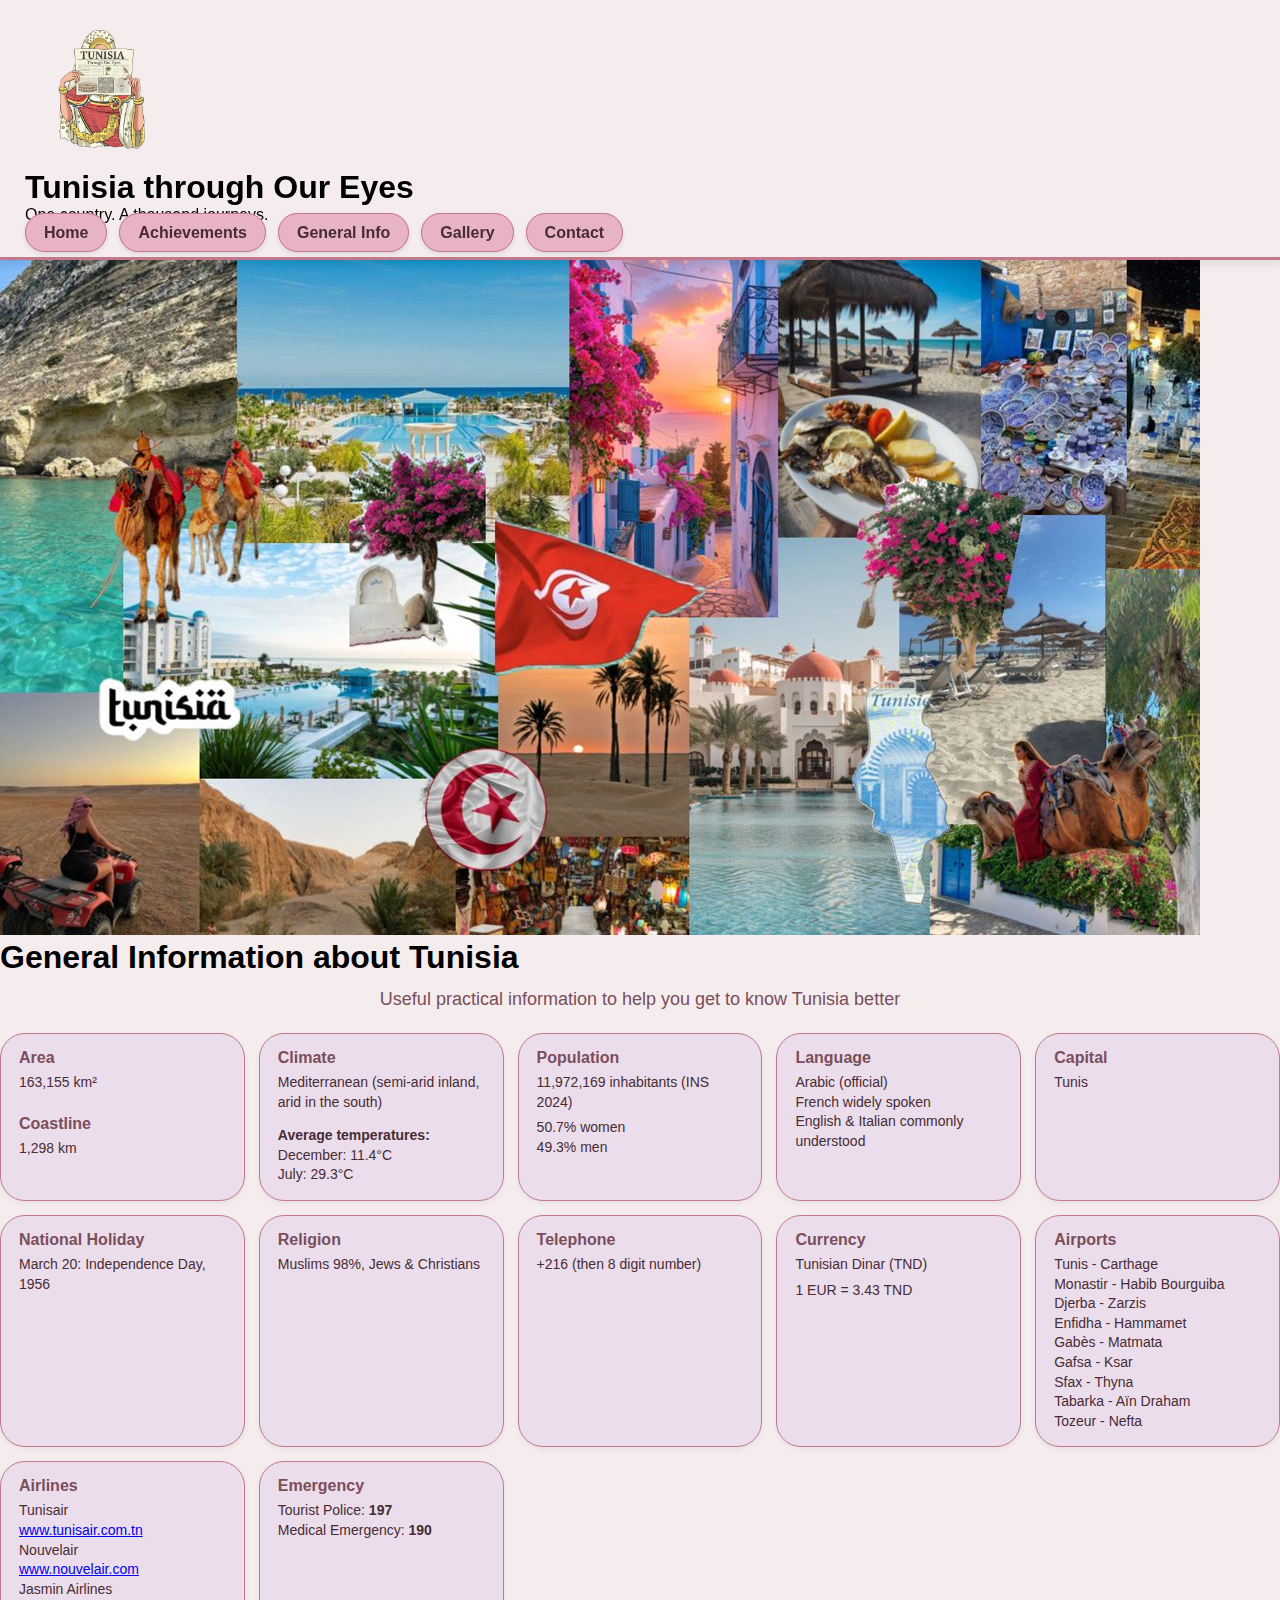
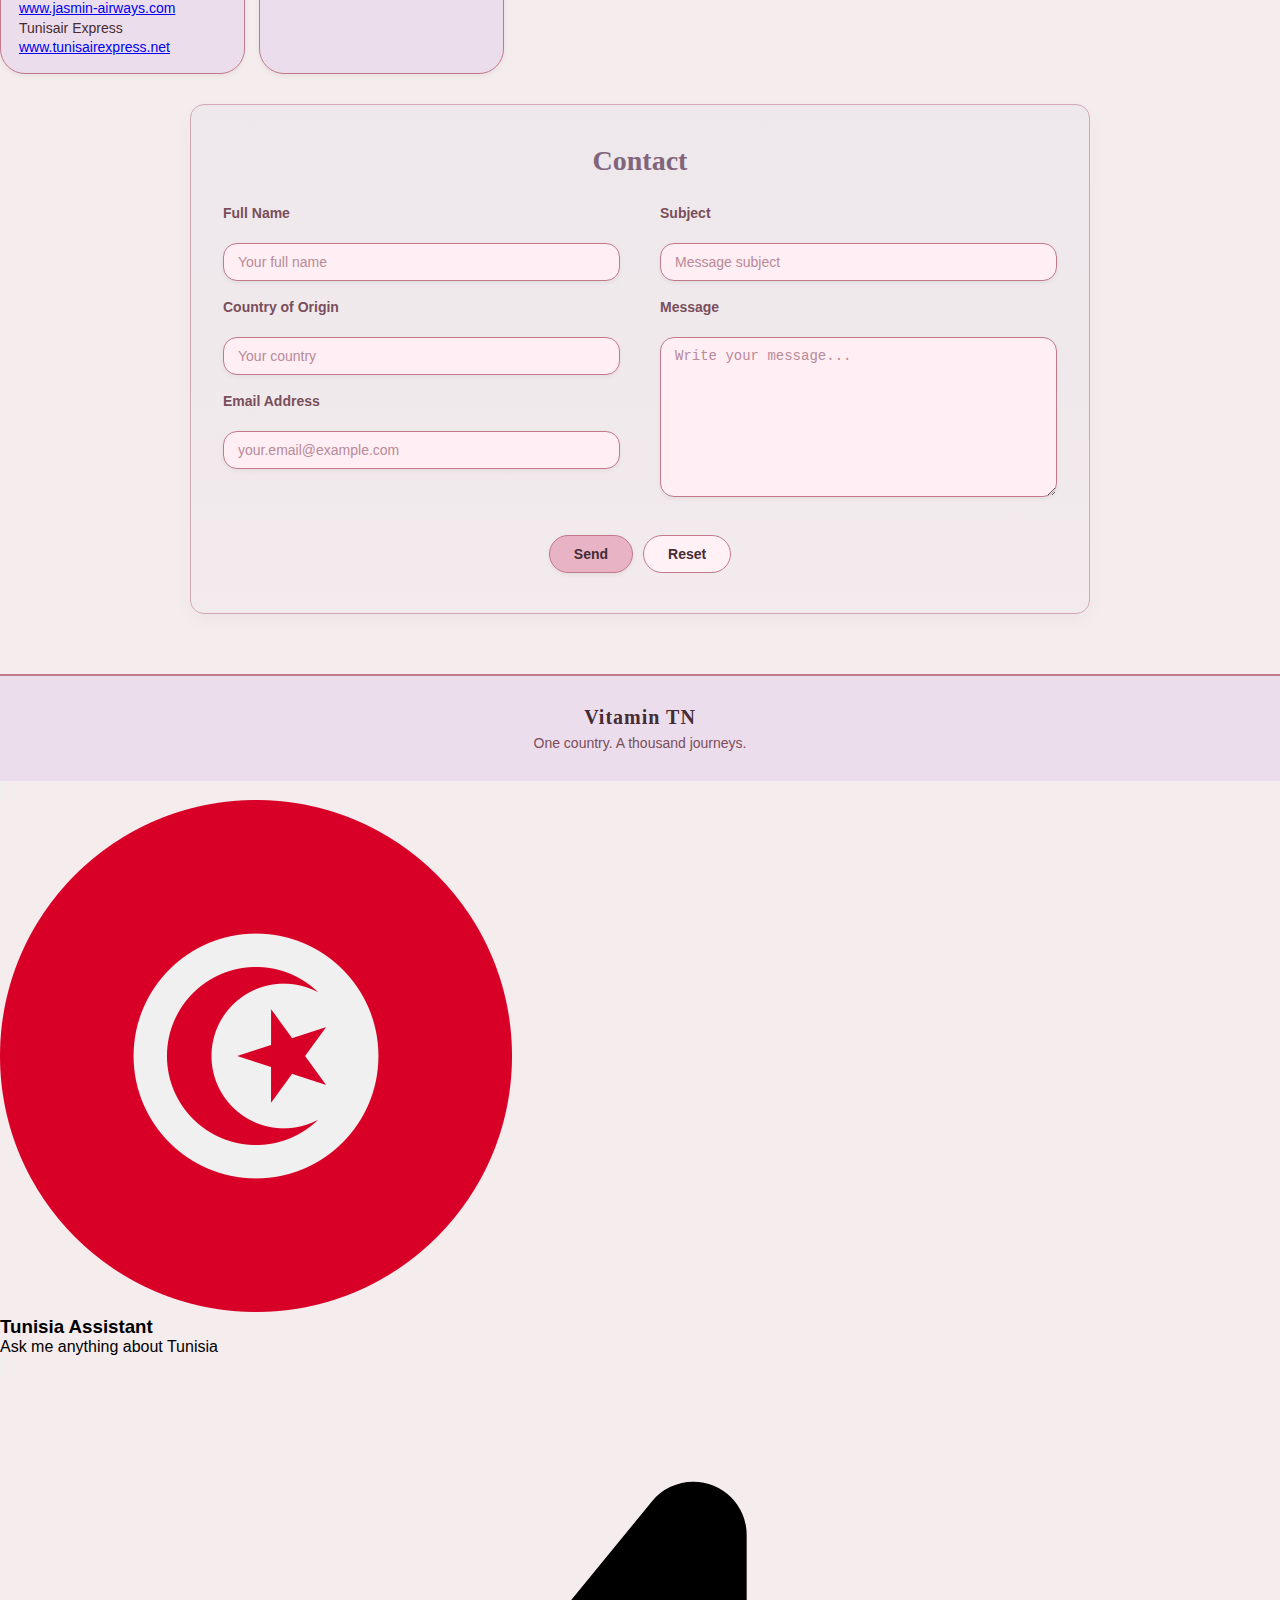
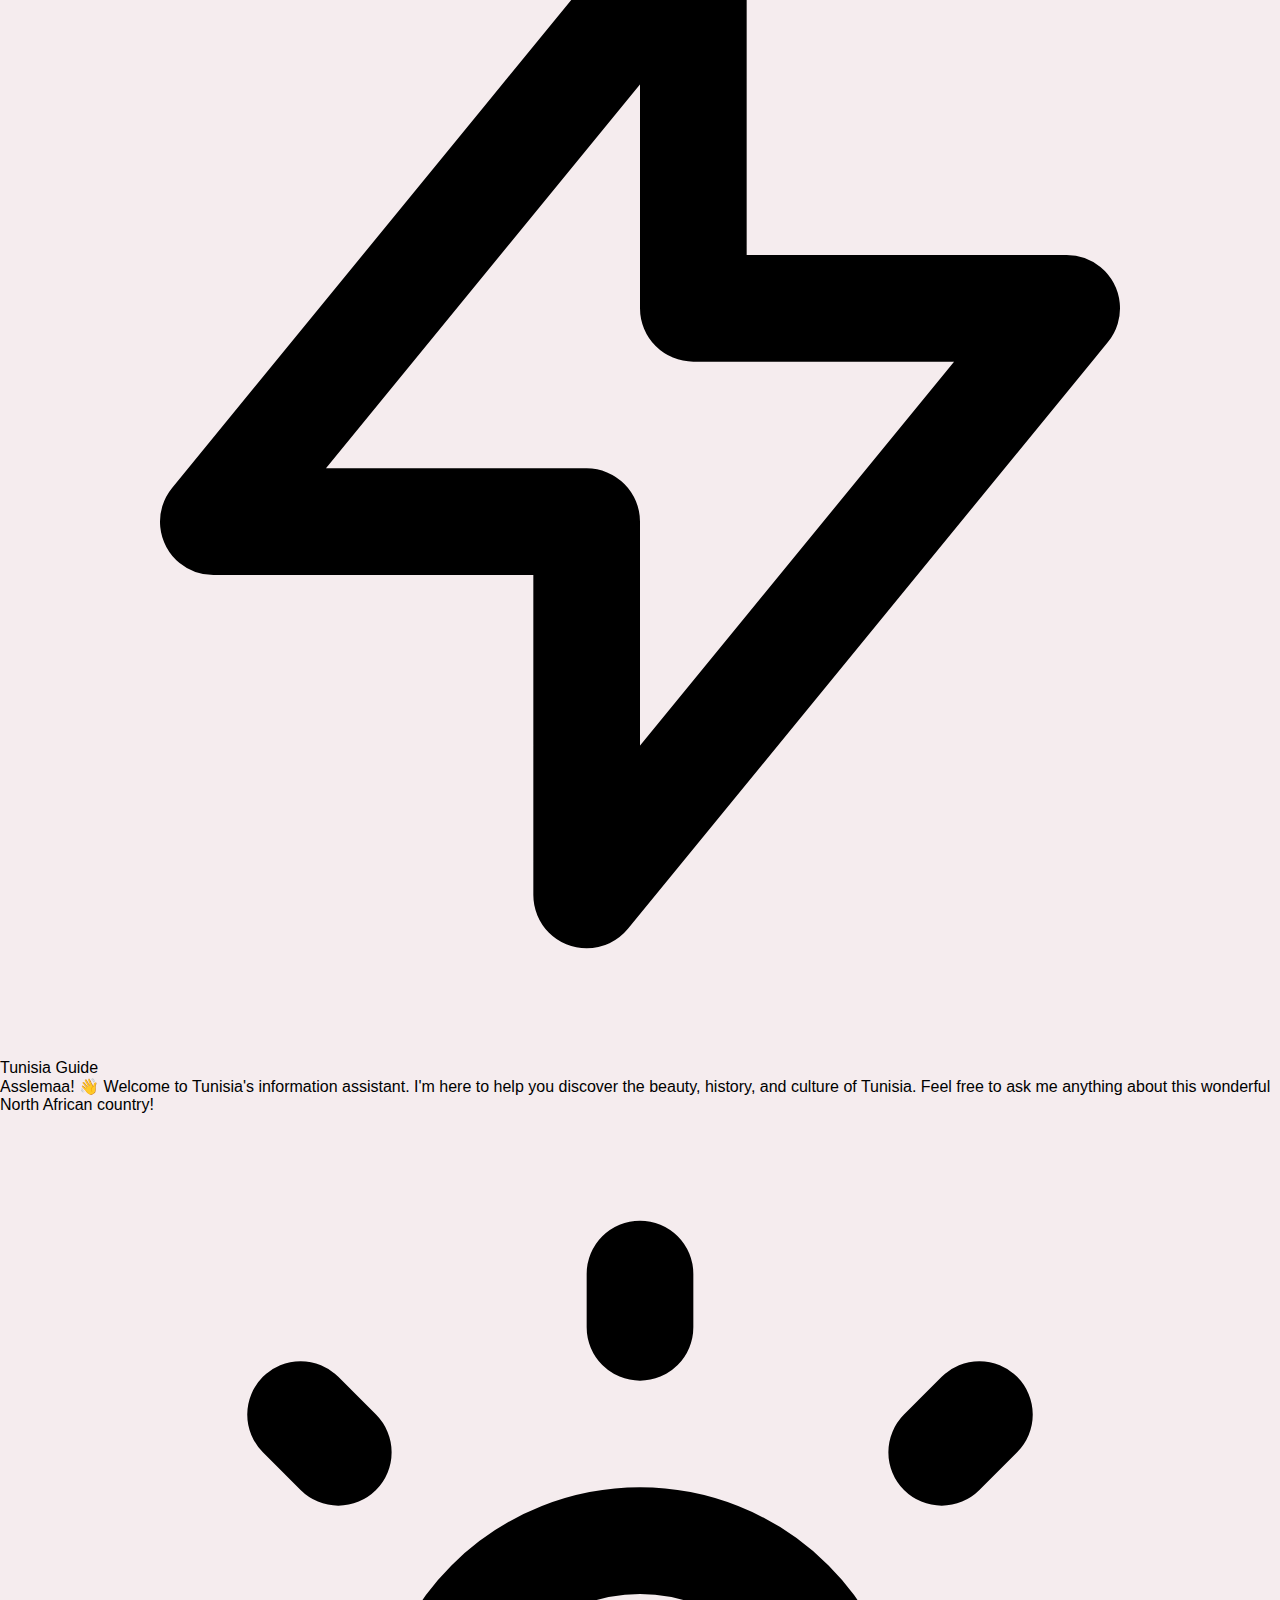
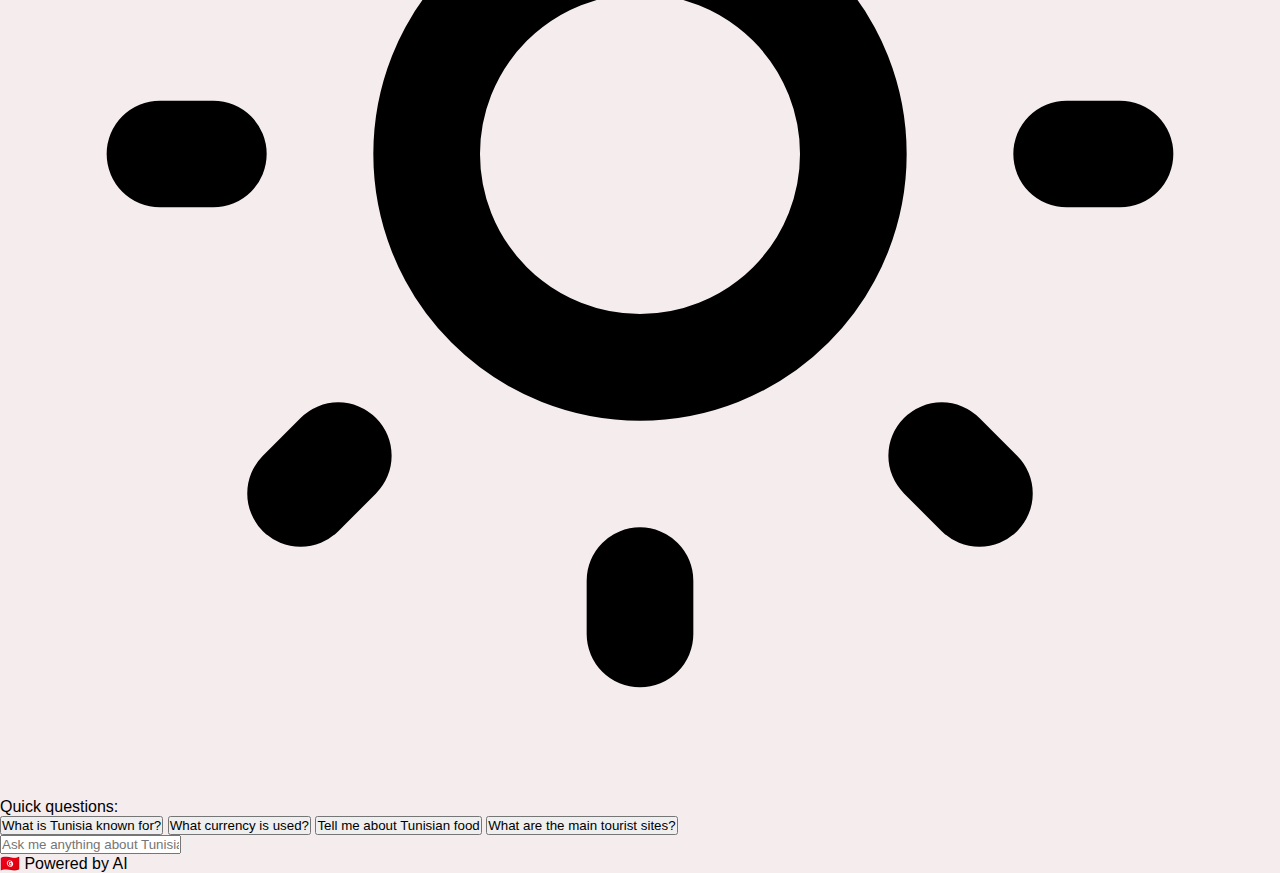
<file: general-info.html>
<!DOCTYPE html>
<html lang="en">

<head>
  <meta charset="UTF-8" />
  <meta name="viewport" content="width=device-width, initial-scale=1.0" />
  <meta name="description" content="Discover the magic of Tunisia" />
  <title>Tunisia through our eyes</title>
  <link rel="stylesheet" href="styles.css" />
</head>

<body>

<header class="header">
  <div class="main-header">
    <div class="header-content">
      <a href="index.html" class="logo-section" aria-label="Home">
        <img src="img/Random/LOGO.png" alt="Logo Tunisia" width="140" height="auto" />
      </a>
    <div class="logo-tagline">
      <h1>Tunisia through Our Eyes</h1>
      <p>One country. A thousand journeys.</p>
    </div>

      <nav class="primary-nav">
        <ul id="mainNav">
          <li><a href="index.html">Home</a></li>
          <li><a href="achievements.html">Achievements</a></li>
          <li><a href="general-info.html">General Info</a></li>
          <li><a href="gallery.html">Gallery</a></li>
          <li><a href="#contact">Contact</a></li>
        </ul>
      </nav>
    </div>
  </div>
</header>

<section class="general-info">
  <div class="header-image">
    <img src="img/Random/Contact-Photo.png" alt="Tunisia landscape" />
  </div>
  <h1>General Information about Tunisia</h1>
  <p class="gi-intro">
    Useful practical information to help you get to know Tunisia better
  </p>
  <div class="gi-grid">
    <div class="gi-card">
      <h3>Area</h3>
      <p>163,155 km²</p>
      <h3 style="margin-top: 16px;">Coastline</h3>
      <p>1,298 km</p>
    </div>

    <div class="gi-card">
      <h3>Climate</h3>
      <p>
        Mediterranean (semi-arid inland, arid in the south)
      </p>
      <p style="margin-top: 8px;"><strong>Average temperatures:</strong><br>
        December: 11.4°C<br>
        July: 29.3°C
      </p>
    </div>

    <div class="gi-card">
      <h3>Population</h3>
      <p>
        11,972,169 inhabitants (INS 2024)
      </p>
      <ul>
        <li>50.7% women</li>
        <li>49.3% men</li>
      </ul>
    </div>

    <div class="gi-card">
      <h3>Language</h3>
      <ul>
        <li>Arabic (official)</li>
        <li>French widely spoken</li>
        <li>English & Italian commonly understood</li>
      </ul>
    </div>

    <div class="gi-card">
      <h3>Capital</h3>
      <p>Tunis</p>
    </div>

    <div class="gi-card">
      <h3>National Holiday</h3>
      <p>March 20: Independence Day, 1956</p>
    </div>

    <div class="gi-card">
      <h3>Religion</h3>
      <p>Muslims 98%, Jews & Christians</p>
    </div>

    <div class="gi-card">
      <h3>Telephone</h3>
      <p>+216 (then 8 digit number)</p>
    </div>

    <div class="gi-card">
      <h3>Currency</h3>
      <p>Tunisian Dinar (TND)</p>
      <p>1 EUR = 3.43 TND</p>
    </div>

    <div class="gi-card">
      <h3>Airports</h3>
      <ul>
          <li>Tunis - Carthage</li>
          <li>Monastir - Habib Bourguiba</li>
          <li>Djerba - Zarzis</li>
          <li>Enfidha - Hammamet</li>
          <li>Gabès - Matmata</li>
          <li>Gafsa - Ksar</li>
          <li>Sfax - Thyna</li>
          <li>Tabarka - Aïn Draham</li>
          <li>Tozeur - Nefta</li>
      </ul>
    </div>

    <div class="gi-card">
      <h3>Airlines</h3>
      <ul>
          <li>Tunisair<br><a href="https://www.tunisair.com.tn" target="_blank">www.tunisair.com.tn</a></li>
          <li>Nouvelair<br><a href="https://www.nouvelair.com" target="_blank">www.nouvelair.com</a></li>
          <li>Jasmin Airlines<br><a href="https://www.jasmin-airways.com" target="_blank">www.jasmin-airways.com</a></li>
          <li>Tunisair Express<br><a href="https://www.tunisairexpress.net" target="_blank">www.tunisairexpress.net</a></li>
      </ul>
    </div>

    <div class="gi-card">
      <h3>Emergency</h3>
      <ul>
          <li>Tourist Police: <strong>197</strong></li>
          <li>Medical Emergency: <strong>190</strong></li>
      </ul>
    </div>
  </div>
</section>

<section id="contact">
  <form class="panel-contact">
    <h2>Contact</h2>
    <div class="panel-row">
      <div class="contact-left">
        <label for="name">Full Name</label>
        <input id="name" type="text" placeholder="Your full name" required />

        <label for="country">Country of Origin</label>
        <input id="country" type="text" placeholder="Your country" required />

        <label for="email">Email Address</label>
        <input id="email" type="email" placeholder="your.email@example.com" required />
      </div>

      <div class="contact-right">
        <label for="subject">Subject</label>
        <input id="subject" type="text" placeholder="Message subject" />

        <label for="message">Message</label>
        <textarea id="message" placeholder="Write your message..." required></textarea>
      </div>
    </div>

    <div class="panel-actions">
      <button type="submit" class="contact-btn">Send</button>
      <button type="reset" class="contact-reset">Reset</button>
    </div>
  </form>
</section>

<footer class="footer">
  <h2>Vitamin TN </h2>
  <p>One country. A thousand journeys.</p>
</footer>

<!-- Chat Widget Button -->
<button class="chat-widget-button" id="chatToggle">
    <svg fill="none" stroke="currentColor" viewBox="0 0 24 24">
      <path stroke-linecap="round" stroke-linejoin="round" stroke-width="2" d="M8 12h.01M12 12h.01M16 12h.01M21 12c0 4.418-4.03 8-9 8a9.863 9.863 0 01-4.255-.949L3 20l1.395-3.72C3.512 15.042 3 13.574 3 12c0-4.418 4.03-8 9-8s9 3.582 9 8z"/>
    </svg>
</button>

<!-- Chat Panel -->
<div class="chat-panel" id="chatPanel">
  <div class="chat-header">
      <div class="chat-header-content">
        <div class="chat-header-icon"> <img src="img/Random/chatboticone.png" alt=""></div>
          <div class="chat-header-text">
            <h3>Tunisia Assistant</h3>
            <p>Ask me anything about Tunisia</p>
          </div>
      </div>
    <button class="chat-close" id="chatClose">
      <svg fill="none" stroke="currentColor" viewBox="0 0 24 24">
        <path stroke-linecap="round" stroke-linejoin="round" stroke-width="2" d="M6 18L18 6M6 6l12 12"/>
      </svg>
    </button>
  </div>

  <div class="chat-messages" id="chatMessages">
    <div class="chat-message assistant">
      <div>
        <div class="assistant-label">
          <svg fill="none" stroke="currentColor" viewBox="0 0 24 24">
              <path stroke-linecap="round" stroke-linejoin="round" stroke-width="2" d="M13 10V3L4 14h7v7l9-11h-7z"/>
          </svg> Tunisia Guide
        </div>
        <div class="message-bubble">
          Asslemaa! 👋 Welcome to Tunisia's information assistant. I'm here to help you discover the beauty, history, and culture of Tunisia. Feel free to ask me anything about this wonderful North African country!
        </div>
      </div>
    </div>
  </div>

  <div class="quick-questions" id="quickQuestions">
    <p>
      <svg fill="none" stroke="currentColor" viewBox="0 0 24 24">
        <path stroke-linecap="round" stroke-linejoin="round" stroke-width="2" d="M12 3v1m0 16v1m9-9h-1M4 12H3m15.364 6.364l-.707-.707M6.343 6.343l-.707-.707m12.728 0l-.707.707M6.343 17.657l-.707.707M16 12a4 4 0 11-8 0 4 4 0 018 0z"/>
      </svg> Quick questions:
    </p>
    <button class="quick-btn" onclick="sendQuickQuestion('What is Tunisia known for?')">What is Tunisia known for?</button>
    <button class="quick-btn" onclick="sendQuickQuestion('What currency is used?')">What currency is used?</button>
    <button class="quick-btn" onclick="sendQuickQuestion('Tell me about Tunisian food')">Tell me about Tunisian food</button>
    <button class="quick-btn" onclick="sendQuickQuestion('What are the main tourist sites?')">What are the main tourist sites?</button>
  </div>

  <div class="chat-input-container">
    <div class="chat-input-wrapper">
      <input type="text" class="chat-input" id="chatInput" placeholder="Ask me anything about Tunisia..." />
                <button class="chat-send-btn" id="chatSend">
                    <svg fill="none" stroke="currentColor" viewBox="0 0 24 24">
                        <path stroke-linecap="round" stroke-linejoin="round" stroke-width="2" d="M12 19l9 2-9-18-9 18 9-2zm0 0v-8"/>
                    </svg>
                </button>
    </div>
    <p class="chat-footer-text">🇹🇳 Powered by AI</p>
  </div>
</div>

<script src="map.js"></script>

</body>

</html>
</file>
<file: gallery.css>
/* GALLERY SECTION - HEADER */
.gallery-section {
    max-width: 1400px;
    margin: 0 auto;
    padding: 60px 40px;
    animation: slideInLeft 1s ease-out;
}

@keyframes slideInLeft {
    from {
        opacity: 0;
        transform: translateX(-50px);
    }
    to {
        opacity: 1;
        transform: translateX(0);
    }
}

.gallery-section h2 {
    font-family: "Georgia", serif;
    font-size: 42px;
    color: #462c33;
    text-align: center;
    margin-bottom: 15px;
    text-shadow: 2px 2px 4px rgba(0, 0, 0, 0.05);
}

.gallery-intro {
    text-align: center;
    font-size: 19px;
    color: #7a4e5a;
    max-width: 700px;
    margin: 0 auto 50px;
    line-height: 1.7;
    font-style: italic;
}

/* STATS */
.stats-container {
    display: grid;
    grid-template-columns: repeat(auto-fit, minmax(200px, 1fr));
    gap: 16px;
    max-width: 1200px;
    margin: 20px auto 60px;
    padding: 0 40px;
}

.stat {
    background: linear-gradient(145deg, #ffffff, #ffeef3);
    padding: 16px 16px;
    border-radius: 20px;
    text-align: center;
    border: 2px solid #e8b3c4;
    box-shadow: 0 8px 25px rgba(194, 121, 139, 0.15);
    transition: all 0.4s cubic-bezier(0.175, 0.885, 0.32, 1.275);
    position: relative;
    overflow: hidden;
}

.stat::before {
    content: "";
    position: absolute;
    top: 0;
    left: -100%;
    width: 100%;
    height: 100%;
    background: linear-gradient(90deg, transparent, rgba(232, 179, 196, 0.3), transparent);
    transition: 0.5s;
}

.stat:hover::before {
    left: 100%;
}

.stat:hover {
    transform: translateY(-10px) scale(1.05);
    box-shadow: 0 15px 40px rgba(194, 121, 139, 0.25);
    border-color: #c2798b;
}

.stat-number {
    display: block;
    font-family: "Georgia", serif;
    font-size: 36px;
    font-weight: bold;
    color: #c2798b;
    margin-bottom: 8px;
    text-shadow: 2px 2px 4px rgba(194, 121, 139, 0.2);
}

.stat-label {
    display: block;
    font-size: 14px;
    color: #7a4e5a;
    font-weight: 600;
    text-transform: uppercase;
    letter-spacing: 1px;
}

/* FILTERS */
.filters-section {
    max-width: 1400px;
    margin: 0 auto 40px;
    padding: 0 40px;
}

.filter-bar {
    background: white;
    border-radius: 20px;
    padding: 20px;
    box-shadow: 0 8px 25px rgba(194, 121, 139, 0.15);
    display: flex;
    gap: 12px;
    flex-wrap: wrap;
    align-items: center;
    justify-content: center;
    border: 2px solid #e8b3c4;
}

.filter-label {
    font-weight: 700;
    color: #462c33;
    font-size: 15px;
    margin-right: 10px;
    letter-spacing: 0.5px;
}

.filter-btn {
    padding: 10px 18px;
    border-radius: 22px;
    font-size: 14px;
    font-weight: 600;
    color: #462c33;
    background: rgba(232, 179, 196, 0.25);
    border: 1px solid rgba(194, 121, 139, 0.35);
    box-shadow: 0 3px 10px rgba(194, 121, 139, 0.15);
    transition: all 0.3s ease;
    cursor: pointer;
}

.filter-btn:hover {
    background: #e8b3c4;
    transform: translateY(-2px);
    box-shadow: 0 6px 18px rgba(194, 121, 139, 0.35);
}

.filter-btn.active {
    background: linear-gradient(135deg, #c2798b, #9a5f6f);
    color: #ffffff;
    box-shadow: 0 8px 24px rgba(194, 121, 139, 0.45);
    border-color: #c2798b;
}
.results-info {
    text-align: center;
    color: #7a4e5a;
    margin-top: 20px;
    font-size: 15px;
    font-weight: 600;
}

/* VIDEO GRID */
.videos-container {
    max-width: 1400px;
    margin: 0 auto;
    padding: 0 40px 60px;
}

.video-grid {
    display: grid;
    grid-template-columns: repeat(auto-fill, minmax(350px, 1fr));
    gap: 30px;
}

.video-card {
    background: white;
    border-radius: 20px;
    overflow: hidden;
    box-shadow: 0 8px 25px rgba(194, 121, 139, 0.15);
    transition: all 0.4s cubic-bezier(0.175, 0.885, 0.32, 1.275);
    cursor: pointer;
    border: 2px solid #e8b3c4;
    position: relative;
    animation: fadeInUp 0.6s ease backwards;
    height: 400px;
}

.video-card:nth-child(1) { animation-delay: 0.05s; }
.video-card:nth-child(2) { animation-delay: 0.1s; }
.video-card:nth-child(3) { animation-delay: 0.15s; }
.video-card:nth-child(4) { animation-delay: 0.2s; }
.video-card:nth-child(5) { animation-delay: 0.25s; }
.video-card:nth-child(6) { animation-delay: 0.3s; }

@keyframes fadeInUp {
    from {
        opacity: 0;
        transform: translateY(30px);
    }
    to {
        opacity: 1;
        transform: translateY(0);
    }
}

.video-card:hover {
    transform: translateY(-10px) scale(1.02);
    box-shadow: 0 15px 40px rgba(194, 121, 139, 0.25);
    border-color: #c2798b;
}

.video-thumbnail {
    position: relative;
    width: 100%;
    height: 100%;
    overflow: hidden;
}

.video-thumbnail::before {
    content: '';
    position: absolute;
    inset: 0;
    background: linear-gradient(to bottom, rgba(70, 44, 51, 0.3) 0%, rgba(70, 44, 51, 0.85) 100%);
    z-index: 2;
    transition: all 0.4s ease;
}

.video-card:hover .video-thumbnail::before {
    background: linear-gradient(to bottom, rgba(70, 44, 51, 0.2) 0%, rgba(70, 44, 51, 0.75) 100%);
}

.video-image {
    position: absolute;
    inset: 0;
    width: 100%;
    height: 100%;
    object-fit: cover;
    z-index: 1;
    transition: transform 0.6s ease;
}

.video-card:hover .video-image {
    transform: scale(1.1);
}

.video-location-badge {
    position: absolute;
    top: 15px;
    right: 15px;
    background: rgba(194, 121, 139, 0.95);
    color: white;
    padding: 8px 16px;
    border-radius: 20px;
    font-size: 12px;
    font-weight: 700;
    box-shadow: 0 4px 12px rgba(194, 121, 139, 0.4);
    z-index: 3;
    text-transform: uppercase;
    letter-spacing: 0.5px;
    backdrop-filter: blur(10px);
}

.play-overlay {
    position: absolute;
    inset: 0;
    display: flex;
    align-items: center;
    justify-content: center;
    opacity: 0;
    transition: opacity 0.3s ease;
    z-index: 3;
}

.video-card:hover .play-overlay {
    opacity: 1;
}

.play-button {
    width: 80px;
    height: 80px;
    background: rgba(232, 179, 196, 0.95);
    border-radius: 50%;
    display: flex;
    align-items: center;
    justify-content: center;
    transition: all 0.3s ease;
    box-shadow: 0 10px 30px rgba(194, 121, 139, 0.6);
    backdrop-filter: blur(10px);
}

.video-card:hover .play-button {
    transform: scale(1.2);
    box-shadow: 0 15px 40px rgba(194, 121, 139, 0.8);
    background: rgba(194, 121, 139, 0.95);
}

.play-icon {
    width: 0;
    height: 0;
    border-left: 26px solid white;
    border-top: 16px solid transparent;
    border-bottom: 16px solid transparent;
    margin-left: 6px;
}

.video-content {
    position: absolute;
    bottom: 0;
    left: 0;
    right: 0;
    padding: 25px;
    z-index: 3;
    background: linear-gradient(to top, rgba(70, 44, 51, 0.95) 0%, transparent 100%);
}

.video-title {
    font-family: "Georgia", serif;
    font-size: 24px;
    color: #ffffff;
    margin-bottom: 8px;
    font-weight: 700;
    text-shadow: 2px 2px 8px rgba(0, 0, 0, 0.5);
}

.video-description {
    font-size: 14px;
    color: #ffeef3;
    line-height: 1.6;
    text-shadow: 1px 1px 4px rgba(0, 0, 0, 0.5);
}

/* MODAL */
.modal {
    display: none;
    position: fixed;
    inset: 0;
    background: rgba(70, 44, 51, 0.85);
    z-index: 2000;
    animation: fadeIn 0.3s ease;
    backdrop-filter: blur(5px);
}

@keyframes fadeIn {
    from { opacity: 0; }
    to { opacity: 1; }
}

.modal.active {
    display: flex;
    align-items: center;
    justify-content: center;
}

.modal-content {
    position: relative;
    background: #f5ecee;
    width: 90%;
    max-width: 1000px;
    max-height: 90vh;
    margin: 50px auto;
    padding: 40px;
    border-radius: 20px;
    box-shadow: 0 10px 40px rgba(0, 0, 0, 0.3);
    overflow-y: auto;
    animation: slideUp 0.4s ease;
    border: 3px solid #e8b3c4;
}

@keyframes slideUp {
    from {
        transform: translateY(50px);
        opacity: 0;
    }
    to {
        transform: translateY(0);
        opacity: 1;
    }
}

.close-btn {
    position: absolute;
    top: 20px;
    right: 25px;
    font-size: 32px;
    color: #c2798b;
    cursor: pointer;
    transition: 0.3s;
    font-weight: bold;
    background: none;
    border: none;
    width: 45px;
    height: 45px;
    display: flex;
    align-items: center;
    justify-content: center;
    border-radius: 50%;
}

.close-btn:hover {
    color: #462c33;
    transform: rotate(90deg);
    background: rgba(232, 179, 196, 0.2);
}

.modal-header {
    margin-bottom: 30px;
    padding-bottom: 20px;
    border-bottom: 2px solid #c2798b;
    text-align: center;
}

.modal-header h2 {
    font-family: "Georgia", serif;
    font-size: 32px;
    color: #462c33;
    margin-bottom: 12px;
}

.modal-header p {
    font-size: 16px;
    color: #7a4e5a;
    font-style: italic;
    line-height: 1.6;
}

.modal-body {
    padding: 20px 0;
}

.video-container {
    position: relative;
    padding-bottom: 56.25%;
    height: 0;
    overflow: hidden;
    border-radius: 15px;
    box-shadow: 0 15px 40px rgba(194, 121, 139, 0.25);
    border: 3px solid #e8b3c4;
}

.video-container iframe {
    position: absolute;
    top: 0;
    left: 0;
    width: 100%;
    height: 100%;
    border: none;
}
.youtube-link {
    display: inline-flex;
    align-items: center;
    gap: 10px;
    margin-top: 25px;
    padding: 14px 28px;
    background: linear-gradient(135deg, #c2798b, #9a5f6f);
    color: white;
    text-decoration: none;
    border-radius: 25px;
    font-weight: 700;
    transition: all 0.3s ease;
    font-size: 15px;
    box-shadow: 0 8px 20px rgba(194, 121, 139, 0.4);
    border: 2px solid #c2798b;
}

.youtube-link:hover {
    transform: translateY(-3px);
    box-shadow: 0 12px 30px rgba(194, 121, 139, 0.6);
    background: linear-gradient(135deg, #9a5f6f, #7a4e5a);
}
</file>
<file: styles.css>
/* ================== RESET GLOBAL ================== */
* {
  margin: 0;
  padding: 0;
  box-sizing: border-box;
}

html {
  scroll-behavior: smooth;
}

body {
  font-family: "Inter", Arial, sans-serif;
  background-color: #f5ecee;
  overflow-x: hidden;
}

/* ================== HEADER ================== */

header {
  background-color: #f5ecee;
  padding: 15px 25px;
  border-bottom: 3px solid #c2798b;
  display: flex;
  justify-content: space-between;
  align-items: center;
  gap: 20px;
  box-shadow: 0 3px 10px rgba(0,0,0,0.1);
  position: sticky;
  top: 0;
  z-index: 1000;
}

header img {
  width: 150px;
  height: auto;
  border-radius: 12px;
}

header .title {
  text-align: center;
  flex: 1;
}

header .title h1 {
  font-family: "Georgia", serif;
  font-size: 28px;
  color: #462c33;
  letter-spacing: 1px;
}

header .title h3 {
  font-size: 16px;
  color: #7a4e5a;
  margin-top: 5px;
}

header ul {
  list-style: none;
  display: flex;
  gap: 12px;
}

header ul li a {
  text-decoration: none;
  padding: 10px 18px;
  border-radius: 25px;
  background-color: #e8b3c4;
  color: #462c33;
  font-weight: bold;
  border: 1px solid #c2798b;
  box-shadow: 0 2px 5px rgba(0,0,0,0.1);
  transition: 0.3s;
  white-space: nowrap;
}

header ul li a:hover {
  background-color: #c2798b;
  color: white;
  transform: translateY(-2px);
}

/* ================== CARTE INTERACTIVE ================== */


 .home-map {
  max-width: 1200px;
  margin: 40px auto;
  padding: 30px 20px;
  display: grid;
  grid-template-columns: 1fr 1fr;
  gap: 30px;
  align-items: center;
}

/* Left text block */
.home-intro h1 {
  font-family: "Georgia", serif;
  color: #81657C;
  font-size: 36px;
  margin-bottom: 10px;
}

.home-text {
  color: #7a4e5a;
  line-height: 1.6;
  max-width: 480px;
  margin-bottom: 20px;
}

/* Stats */
.home-stats {
  display: flex;
  gap: 20px;
}

.stat {
  background: rgba(255,255,255,0.7);
  border: 1px solid #d4a7b7;
  border-radius: 14px;
  padding: 12px 16px;
  text-align: center;
  min-width: 90px;
}

.stat-number {
  display: block;
  font-weight: 700;
  font-size: 18px;
  color: #462c33;
}

.stat-label {
  font-size: 13px;
  color: #7a4e5a;
}

/* Map box */
.home-map-box {
  text-align: center;
}

#home-map-img {
  max-width: 100%;
  height: auto;
  border-radius: 14px;
  box-shadow: 0 8px 20px rgba(0,0,0,0.08);
}

/* ===== Fade & Slide animation ===== */
.fade-in {
  opacity: 0;
  transform: translateY(20px);
  transition: opacity 0.8s ease, transform 0.8s ease;
}

.fade-in.show {
  opacity: 1;
  transform: translateY(0);
}

.governorate {
  cursor: pointer;
}

#gov-data {
  display: none;
}

/* ================== MODAL ================== */

.modal {
  display: none;
  position: fixed;
  inset: 0;
  background: rgba(70, 44, 51, 0.8);
  z-index: 2000;
  animation: fadeIn 0.3s ease;
}

@keyframes fadeIn {
  from { opacity: 0; }
  to   { opacity: 1; }
}

.modal-content {
  position: relative;
  background: #f5ecee;
  width: 90%;
  max-width: 900px;
  max-height: 85vh;
  margin: 50px auto;
  padding: 40px;
  border-radius: 20px;
  box-shadow: 0 10px 40px rgba(0,0,0,0.3);
  overflow-y: auto;
  animation: slideUp 0.4s ease;
}

@keyframes slideUp {
  from { transform: translateY(50px); opacity: 0; }
  to   { transform: translateY(0); opacity: 1; }
}

.close-btn {
  position: absolute;
  top: 20px;
  right: 25px;
  font-size: 32px;
  color: #c2798b;
  cursor: pointer;
  transition: 0.3s;
  font-weight: bold;
  background: none;
  border: none;
}

.close-btn:hover {
  color: #462c33;
  transform: rotate(90deg);
}

.modal-header {
  text-align: center;
  margin-bottom: 30px;
  padding-bottom: 20px;
  border-bottom: 2px solid #c2798b;
}

.modal-header h2 {
  font-family: "Georgia", serif;
  font-size: 32px;
  color: #462c33;
  margin-bottom: 10px;
}

.modal-header p {
  font-size: 18px;
  color: #7a4e5a;
  font-style: italic;
}

.modal-images {
  display: grid;
  grid-template-columns: repeat(auto-fit, minmax(250px, 1fr));
  gap: 15px;
  margin-bottom: 30px;
}


.modal-img {
  width: 100%;
  height: 220px;
  background: #000;              /* fond noir derrière l'image */
  border-radius: 15px;
  overflow: hidden;              /* pour que l'image respecte l'arrondi */
  box-shadow: 0 4px 10px rgba(0,0,0,0.1);
  display: flex;
  align-items: center;
  justify-content: center;
}

.modal-img img {
  width: 100%;
  height: 100%;
  object-fit: cover;             /* recadre joliment sans déformer */
  display: block;
}


.modal-info {
  display: grid;
  grid-template-columns: repeat(auto-fit, minmax(280px, 1fr));
  gap: 20px;
  margin-bottom: 25px;
}

.info-card {
  background: linear-gradient(180deg, rgba(15,108,165,0.03), rgba(15,108,165,0.01));
  padding: 20px;
  border-radius: 14px;
  border: 1px solid #d4a7b7;
  box-shadow: 0 2px 8px rgba(0,0,0,0.05);
}

.info-card h3 {
  color: #7a4e5a;
  font-size: 18px;
  margin-bottom: 10px;
}

.info-card p,
.info-card ul {
  color: #462c33;
  font-size: 15px;
  line-height: 1.6;
}

.info-card ul {
  list-style-position: inside;
}

.back-btn {
  display: block;
  margin: 30px auto 0;
  padding: 12px 40px;
  background-color: #c2798b;
  color: white;
  border: none;
  border-radius: 25px;
  font-size: 16px;
  font-weight: bold;
  cursor: pointer;
  box-shadow: 0 4px 10px rgba(0,0,0,0.15);
  transition: 0.3s;
}

.back-btn:hover {
  background-color: #462c33;
  transform: translateY(-3px);
  box-shadow: 0 6px 15px rgba(0,0,0,0.2);
}

/* ================== GENERAL INFO ================== */

#general-info {
  background: linear-gradient(180deg, rgba(15,108,165,0.03), rgba(15,108,165,0.01));
  padding: 30px 26px 40px;
  border-radius: 14px;
  border: 1px solid #d4a7b7;
  box-shadow: 0 8px 20px rgba(0,0,0,0.03);
  width: 100%;
  max-width: 1100px;
  margin: 40px auto;
}

#general-info h2 {
  font-family: "Georgia", serif;
  font-size: 28px;
  color: #81657C;
  margin-bottom: 5px;
  text-align: center;
}

.gi-intro {
  color: #7a4e5a;
  font-size: 18px;
  line-height: 1.5;
  text-align: center;
  margin: 10px auto 20px;
  max-width: 800px;
}

.gi-grid {
  display: grid;
  grid-template-columns: repeat(auto-fit, minmax(220px, 1fr));
  gap: 14px;
  margin-top: 10px;
}

.gi-card {
  background-color: #ecddec;
  border: 1px solid #c2798b;
  border-radius: 25px;
  padding: 15px 18px;
  box-shadow: 0 2px 5px rgba(0,0,0,0.06);
  display: flex;
  flex-direction: column;
  gap: 6px;
  transition: 0.3s;
}

.gi-card:hover {
  background-color: #e8b3c4;
  border-color: #c2798b;
  color: white;
  transform: translateY(-3px);
}

.gi-card h3 {
  color: #7a4e5a;
  margin: 0;
  font-size: 16px;
}

.gi-card p,
.gi-card li {
  margin: 0;
  color: #462c33;
  font-size: 14px;
  line-height: 1.4;
}

.gi-card li {
  list-style: none;
}

/* ================== CONTACT ================== */

#contact {
  display: flex;
  justify-content: center;
  padding: 30px 16px 60px;
  background: #f5ecee;
  font-family: "Inter", Arial, sans-serif;
}

.panel-contact {
  background: linear-gradient(180deg, rgba(15,108,165,0.03), rgba(15,108,165,0.01));
  padding: 40px 32px;
  border-radius: 14px;
  border: 1px solid #d4a7b7;
  box-shadow: 0 8px 20px rgba(0,0,0,0.03);
  width: 100%;
  max-width: 900px;
  display: flex;
  flex-direction: column;
  gap: 28px;
}

.panel-contact h2 {
  margin: 0;
  font-family: "Georgia", serif;
  font-size: 28px;
  color: #81657C;
  text-align: center;
}

.panel-row {
  display: flex;
  gap: 40px;
}

.contact-left,
.contact-right {
  flex: 1;
  display: flex;
  flex-direction: column;
  gap: 18px;
}

.panel-contact label {
  color: #7a4e5a;
  font-size: 14px;
  font-weight: 600;
  margin-bottom: 4px;
}

.panel-contact input,
.panel-contact textarea {
  width: 100%;
  padding: 10px 14px;
  border-radius: 14px;
  border: 1px solid #c2798b;
  background-color: #ffeef3;
  box-shadow: 0 2px 5px rgba(0,0,0,0.05);
  font-size: 14px;
  color: #462c33;
  outline: none;
  transition: border-color 0.2s, background-color 0.2s, transform 0.2s, box-shadow 0.2s;
}

.panel-contact input::placeholder,
.panel-contact textarea::placeholder {
  color: #b78a99;
}

.panel-contact input:focus,
.panel-contact textarea:focus {
  border-color: #a85a78;
  background-color: #f9dae6;
  transform: translateY(-2px);
  box-shadow: 0 4px 10px rgba(0,0,0,0.08);
}

.panel-contact textarea {
  min-height: 160px;
  resize: vertical;
}

.panel-actions {
  display: flex;
  gap: 10px;
  justify-content: center;
  margin-top: 10px;
}

.contact-btn,
.contact-reset {
  padding: 10px 24px;
  border-radius: 25px;
  font-size: 14px;
  cursor: pointer;
  border: 1px solid #c2798b;
  font-weight: 600;
  transition: 0.25s;
}

.contact-btn {
  background-color: #e8b3c4;
  color: #462c33;
  box-shadow: 0 2px 5px rgba(0,0,0,0.06);
}

.contact-btn:hover {
  background-color: #c2798b;
  color: #ffffff;
  transform: translateY(-3px);
}

.contact-reset {
  background-color: #fff1f6;
  color: #462c33;
}

.contact-reset:hover {
  background-color: #c2798b;
  color: white;
  transform: translateY(-3px);
}
/* ================== FOOTER ================== */

.footer {
  background-color: #ecddec;      /* same family as your cards */
  border-top: 2px solid #c2798b;
  padding: 30px 20px;
  text-align: center;
  font-family: "Inter", Arial, sans-serif;
}

.footer h2 {
  font-family: "Georgia", serif;
  font-size: 20px;
  color: #462c33;
  margin-bottom: 6px;
  letter-spacing: 1px;
}

.footer p {
  font-size: 14px;
  color: #7a4e5a;
  margin: 0;
}


/* ================== RESPONSIVE ================== */

@media (max-width: 900px) {
  header {
    flex-direction: column;
  }

  header ul {
    justify-content: center;
    flex-wrap: wrap;
  }

  .panel-row {
    flex-direction: column;
    gap: 20px;
  }

  .modal-content {
    padding: 25px 18px;
    margin: 20px auto;
  }
}

@media (max-width: 600px) {
  header .title h1 {
    font-size: 22px;
  }

  header .title h3 {
    font-size: 14px;
  }

  .map-intro h2 {
    font-size: 24px;
  }

  .gi-intro {
    font-size: 16px;
  }
}

@media (max-width: 600px) {
    .footer h2 {
        font-size: 2rem;
    }

    .footer p {
        font-size: 1rem;
    }
}

.achievements-section {
            max-width: 1200px;
            margin: 60px auto;
            padding: 60px 30px;
            background: linear-gradient(135deg, rgba(232, 179, 196, 0.1), rgba(194, 121, 139, 0.05));
            border-radius: 25px;
            box-shadow: 0 10px 40px rgba(194, 121, 139, 0.15);
            position: relative;
            overflow: hidden;
        }

        /* Effet décoratif d'arrière-plan */
        .achievements-section::before {
            content: "";
            position: absolute;
            top: -100px;
            right: -100px;
            width: 300px;
            height: 300px;
            background: radial-gradient(circle, rgba(232, 179, 196, 0.3), transparent);
            border-radius: 50%;
            z-index: 0;
        }

        .achievements-section::after {
            content: "";
            position: absolute;
            bottom: -150px;
            left: -150px;
            width: 400px;
            height: 400px;
            background: radial-gradient(circle, rgba(194, 121, 139, 0.2), transparent);
            border-radius: 50%;
            z-index: 0;
        }

        .achievements-section > * {
            position: relative;
            z-index: 1;
        }

        .achievements-section h2 {
            font-family: "Georgia", serif;
            font-size: 42px;
            color: #462c33;
            text-align: center;
            margin-bottom: 15px;
            text-shadow: 2px 2px 4px rgba(0, 0, 0, 0.05);
        }

        .achievements-intro {
            text-align: center;
            font-size: 19px;
            color: #7a4e5a;
            max-width: 700px;
            margin: 0 auto 50px;
            line-height: 1.7;
            font-style: italic;
        }

        /* Grid des achievements */
        .achievements-grid {
            display: grid;
            grid-template-columns: repeat(auto-fit, minmax(280px, 1fr));
            gap: 30px;
            margin-top: 40px;
        }

        /* Carte Achievement */
        .achievement-card {
            background: linear-gradient(145deg, #ffffff, #ffeef3);
            border-radius: 20px;
            padding: 0;
            overflow: hidden;
            box-shadow: 0 8px 25px rgba(194, 121, 139, 0.12);
            transition: all 0.4s cubic-bezier(0.175, 0.885, 0.32, 1.275);
            border: 2px solid transparent;
            position: relative;
        }

        .achievement-card:hover {
            transform: translateY(-12px) scale(1.02);
            box-shadow: 0 15px 40px rgba(194, 121, 139, 0.25);
            border-color: #e8b3c4;
        }

        /* Image de la carte */
        .achievement-img {
            width: 100%;
            height: 220px;
            background: linear-gradient(135deg, #e8b3c4, #c2798b);
            display: flex;
            align-items: center;
            justify-content: center;
            font-size: 80px;
            position: relative;
            overflow: hidden;
        }

        .achievement-img::before {
            content: "";
            position: absolute;
            top: 0;
            left: -100%;
            width: 100%;
            height: 100%;
            background: linear-gradient(90deg, transparent, rgba(255, 255, 255, 0.3), transparent);
            transition: 0.5s;
        }

        .achievement-card:hover .achievement-img::before {
            left: 100%;
        }

        /* Contenu de la carte */
        .achievement-content {
            padding: 25px;
        }

        .achievement-card h3 {
            font-family: "Georgia", serif;
            font-size: 22px;
            color: #462c33;
            margin-bottom: 12px;
            display: flex;
            align-items: center;
            gap: 10px;
        }

        .achievement-card p {
            color: #7a4e5a;
            font-size: 15px;
            line-height: 1.7;
            margin: 0;
        }

        /* Badge décoratif */
        .achievement-badge {
            position: absolute;
            top: 15px;
            right: 15px;
            background: rgba(255, 255, 255, 0.9);
            padding: 8px 15px;
            border-radius: 20px;
            font-size: 12px;
            font-weight: bold;
            color: #c2798b;
            box-shadow: 0 3px 10px rgba(0, 0, 0, 0.1);
            backdrop-filter: blur(5px);
        }

        /* Animation d'apparition */
        @keyframes fadeInUp {
            from {
                opacity: 0;
                transform: translateY(30px);
            }
            to {
                opacity: 1;
                transform: translateY(0);
            }
        }

        .achievement-card {
            animation: fadeInUp 0.6s ease forwards;
            opacity: 0;
        }

        .achievement-card:nth-child(1) { animation-delay: 0.1s; }
        .achievement-card:nth-child(2) { animation-delay: 0.2s; }
        .achievement-card:nth-child(3) { animation-delay: 0.3s; }
        .achievement-card:nth-child(4) { animation-delay: 0.4s; }

        /* Responsive */
        @media (max-width: 768px) {
            .achievements-section {
                padding: 40px 20px;
            }

            .achievements-section h2 {
                font-size: 32px;
            }

            .achievements-intro {
                font-size: 16px;
            }

            .achievements-grid {
                grid-template-columns: 1fr;
                gap: 25px;
            }

            .achievement-img {
                height: 180px;
                font-size: 60px;
            }
        }

        /* Variantes de couleurs pour chaque carte */
        .achievement-card:nth-child(1) .achievement-img {
            background: linear-gradient(135deg, #e8b3c4, #d89fb4);
        }

        .achievement-card:nth-child(2) .achievement-img {
            background: linear-gradient(135deg, #c2798b, #b36778);
        }

        .achievement-card:nth-child(3) .achievement-img {
            background: linear-gradient(135deg, #d89fb4, #c2798b);
        }

        .achievement-card:nth-child(4) .achievement-img {
            background: linear-gradient(135deg, #e8b3c4, #c2798b);
        } 

/* ===== MODERN TIMELINE ===== */

.timeline {
  max-width: 1100px;
  margin: 70px auto;
  padding: 30px 20px;
}

.timeline-title {
  text-align: center;
  font-family: "Georgia", serif;
  font-size: 32px;
  color: #81657C;
  margin-bottom: 8px;
}

.timeline-subtitle {
  text-align: center;
  color: #7a4e5a;
  max-width: 720px;
  margin: 0 auto 50px;
  line-height: 1.6;
}

/* Central line */
.timeline-line {
  position: relative;
  margin: 0 auto;
  padding: 20px 0;
}

.timeline-line::before {
  content: "";
  position: absolute;
  left: 50%;
  top: 0;
  width: 4px;
  height: 100%;
  background: linear-gradient(
    to bottom,
    #c2798b,
    rgba(194,121,139,0.3)
  );
  transform: translateX(-50%);
  border-radius: 10px;
}

/* Events */
.timeline-event {
  position: relative;
  width: 50%;
  padding: 20px 40px;
  box-sizing: border-box;
}

.timeline-event.left {
  left: 0;
  text-align: right;
}

.timeline-event.right {
  left: 50%;
  text-align: left;
}

/* Year badge */
.timeline-year {
  display: inline-block;
  background: #e8b3c4;
  color: #462c33;
  font-weight: 700;
  padding: 6px 14px;
  border-radius: 20px;
  border: 1px solid #c2798b;
  margin-bottom: 8px;
  font-size: 13px;
}

/* Card */
.timeline-card {
  background: rgba(255,255,255,0.75);
  backdrop-filter: blur(4px);
  border-radius: 16px;
  padding: 18px;
  border: 1px solid #d4a7b7;
  box-shadow: 0 10px 24px rgba(0,0,0,0.06);
  max-width: 420px;
}

.timeline-event.left .timeline-card {
  margin-left: auto;
}

.timeline-card h3 {
  margin: 0 0 6px;
  color: #462c33;
  font-size: 18px;
}

.timeline-card p {
  margin: 0;
  font-size: 14px;
  color: #462c33;
  line-height: 1.5;
}

/* Responsive */
@media (max-width: 900px) {
  .timeline-line::before {
    left: 20px;
  }

  .timeline-event,
  .timeline-event.left,
  .timeline-event.right {
    width: 100%;
    left: 0;
    text-align: left;
    padding-left: 50px;
    padding-right: 10px;
  }

  .timeline-event.left .timeline-card,
  .timeline-event.right .timeline-card {
    margin-left: 0;
  }
}
</file>
